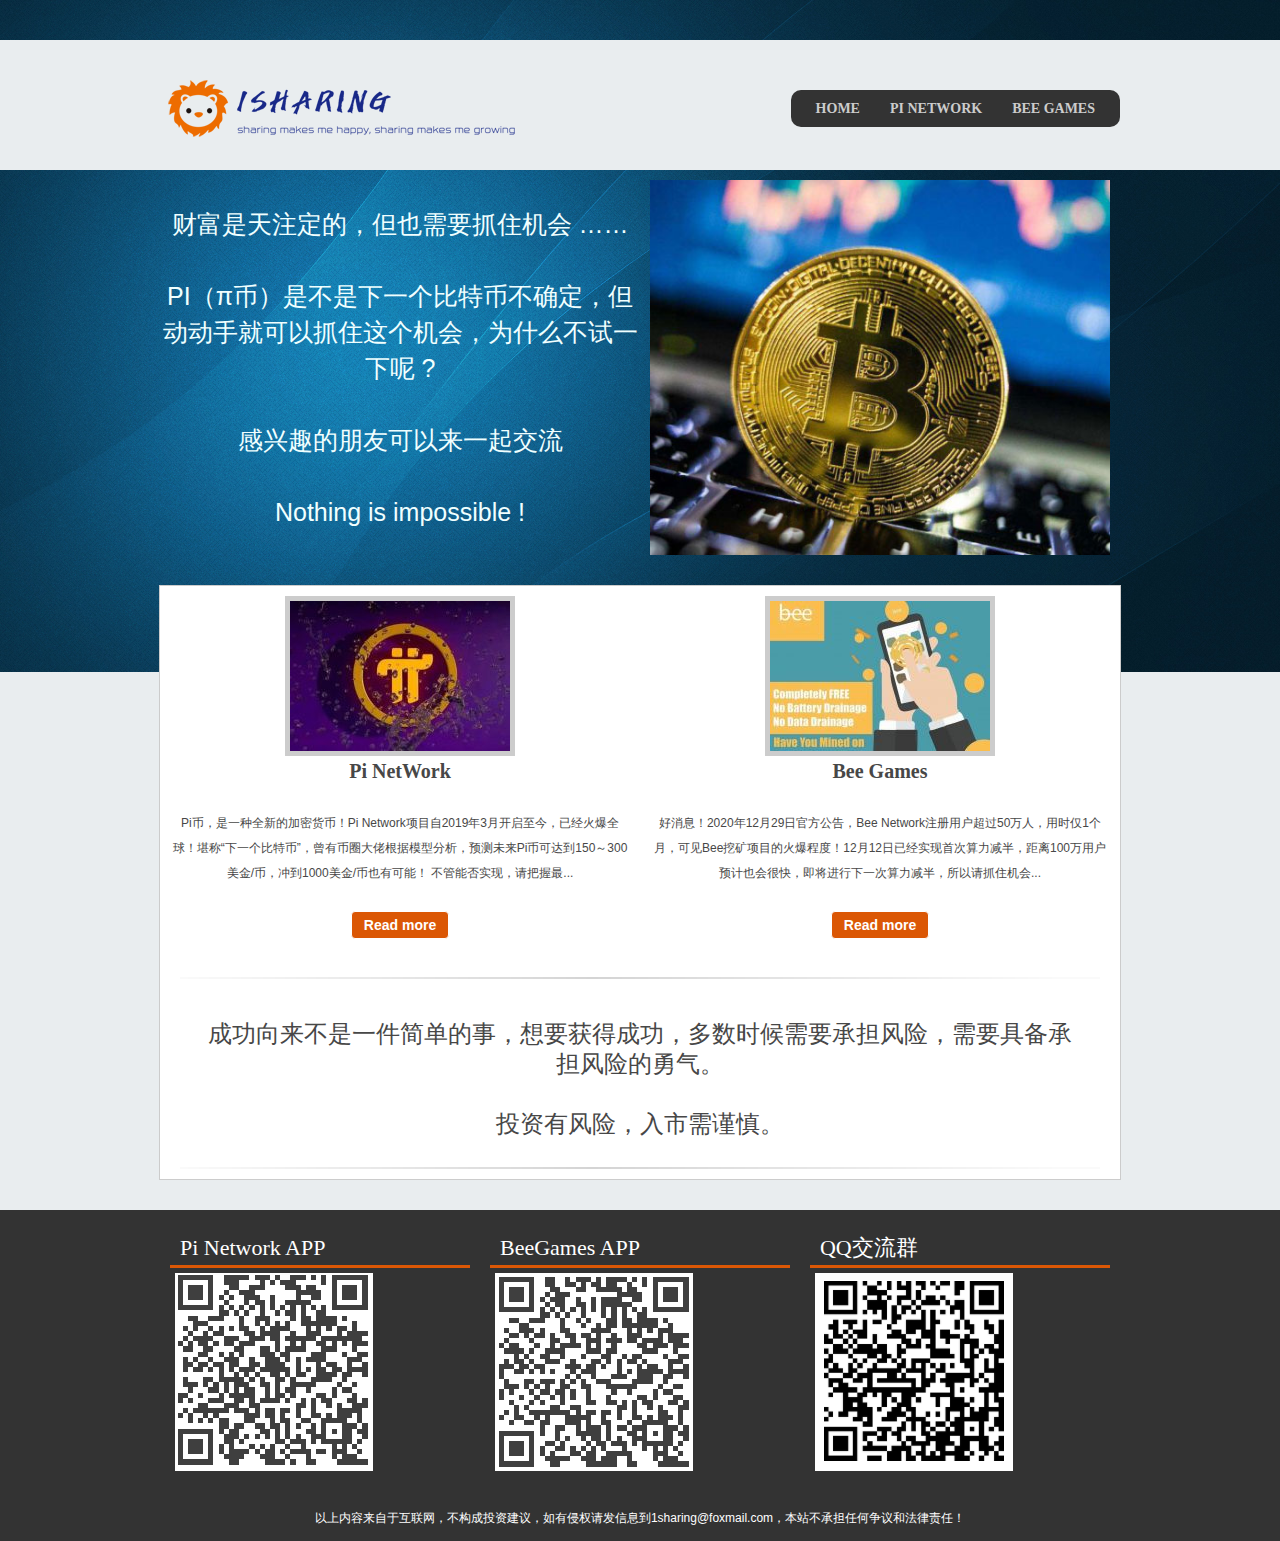
<file: index.html>
﻿<!DOCTYPE html>
<!--[if lt IE 7 ]><html class="ie ie6" lang="en"> <![endif]-->
<!--[if IE 7 ]><html class="ie ie7" lang="en"> <![endif]-->
<!--[if IE 8 ]><html class="ie ie8" lang="en"> <![endif]-->
<!--[if (gte IE 9)|!(IE)]><!--><html lang="en"> <!--<![endif]-->
<head>

    <!-- Basic Page Needs
  ================================================== -->
	<meta charset="utf-8">
	<title>第一分享-π站 </title>
	<meta name="description" content="关于数字火币，PI币，BEE币的交流网站 | pi.1sharing.cn">
	<meta name="1sharing" content="pi.1sharing.cn">
	<meta name="keywords" content="PI,BeeGames,数字火币,π，Bee">
    <!-- Mobile Specific Metas
  ================================================== -->
	<meta name="viewport" content="width=device-width, initial-scale=1, maximum-scale=1">
    
    <!-- CSS
  ================================================== -->
	<link rel="stylesheet" href="css/zerogrid.css">
	<link rel="stylesheet" href="css/style.css">
    <link rel="stylesheet" href="css/responsive.css">
	
	<!--[if lt IE 8]>
       <div style=' clear: both; text-align:center; position: relative;'>
         <a href="http://windows.microsoft.com/en-US/internet-explorer/products/ie/home?ocid=ie6_countdown_bannercode">
           <img src="http://storage.ie6countdown.com/assets/100/images/banners/warning_bar_0000_us.jpg" border="0" height="42" width="820" alt="You are using an outdated browser. For a faster, safer browsing experience, upgrade for free today." />
        </a>
      </div>
    <![endif]-->
    <!--[if lt IE 9]>
		<script src="js/html5.js"></script>
		<script src="js/css3-mediaqueries.js"></script>
	<![endif]-->
	
	<link href='./images/favicon.ico' rel='icon' type='image/x-icon'/>
    
</head>
<body>
<!--------------Header--------------->
<header>
	<div class="wrap-header zerogrid">
		<div id="logo"><a href="#"><img src="./images/logo.png"/></a></div>
		<nav>
			<div class="wrap-nav">
				<div class="menu">
					<ul>
						<li><a href="index.html">home</a></li>
						<li><a href="pi0.html">Pi Network</a></li>
	                    <li><a href="bee0.html">Bee Games</a></li>
				  </ul>
				</div>
				
				<div class="minimenu"><div>MENU</div>
					<select onchange="location=this.value">
						<option></option>
						<option value="index.html">Home</option>
						<option value="blog.html">Blog</option>
						<option value="gallery.html">Gallery</option>
						<option value="single.html">About</option>
						<option value="single.html">Contact</option>
					</select>
				</div>
			</div>
		</nav>
	</div>
</header>

<!--------------Content--------------->
<div class="pi">
	<div class="wrap-featured zerogrid">
		<div class="row">
			<div class="col-1-2">
				<div >
					<center><p style="align-content: center"><br>财富是天注定的，但也需要抓住机会 ……<br><br>  PI（π币）是不是下一个比特币不确定，但动动手就可以抓住这个机会，为什么不试一下呢 ?<br><br> 感兴趣的朋友可以来一起交流<br> <br>Nothing is impossible !</center></p>
				<!--	<a href="http://www.zerotheme.com" target="_blank">All Templates</a> -->
				</div>
			</div>
			<div class="col-1-2">
				<div class="wrap-col">
					<img src="images/pi002.jpg"/>
				</div>
			</div>
		</div>
	</div>
</div>

<section id="content">
	<div class="wrap-content zerogrid">
		<div class="row block01">
			<div class="col-1-2">
				<div class="wrap-col">
					<img src="images/01.jpg" />
					<h2>Pi NetWork</h2>
					<br>
					<p>Pi币，是一种全新的加密货币！Pi Network项目自2019年3月开启至今，已经火爆全球！堪称“下一个比特币”，曾有币圈大佬根据模型分析，预测未来Pi币可达到150～300美金/币，冲到1000美金/币也有可能！ 不管能否实现，请把握最... </p><br>
					<a class="button" href="pi0.html">Read more</a>
				</div>
			</div>
			<div class="col-1-2">
				<div class="wrap-col">
					<img src="images/02.jpg" />
					<h2>Bee Games</h2><br>
					<p>好消息！2020年12月29日官方公告，Bee Network注册用户超过50万人，用时仅1个月，可见Bee挖矿项目的火爆程度！12月12日已经实现首次算力减半，距离100万用户预计也会很快，即将进行下一次算力减半，所以请抓住机会... </p><br>
					<a class="button" href="bee0.html">Read more</a>
				</div>
			</div>


		</div>
		
		<div class="row block02">
		<p>成功向来不是一件简单的事，想要获得成功，多数时候需要承担风险，需要具备承担风险的勇气。<br><br>投资有风险，入市需谨慎。</p></div>
		
	<!--	<div class="row block03">
			<div class="col-1-3">
				<div class="wrap-col">
					<h2>Introduction Video</h2>
					<img src="images/video.jpg"/>
				</div>
			</div>
			<div class="col-2-3">
				<div class="row">
					<div class="col-1-2">
						<div class="wrap-col">
							<img src="images/wp.jpg"/>
							<a href="#"><h2>Wordpress Project</h2></a>
							<p>Aliquam viverra convallis auctor. Sed accumsan libero quis mi commodo et suscipit enim.</p>
						</div>
					</div>
					<div class="col-1-2">
						<div class="wrap-col">
							<img src="images/joomla.jpg"/>
							<a href="#"><h2>Joomla Project</h2></a>
							<p>Aliquam viverra convallis auctor. Sed accumsan libero quis mi commodo et suscipit enim.</p>
						</div>
					</div>
				</div> 
				<div class="row">
					<div class="col-1-2">
						<div class="wrap-col">
							<img src="images/magento.jpg"/>
							<a href="#"><h2>Magento Project</h2></a>
							<p>Aliquam viverra convallis auctor. Sed accumsan libero quis mi commodo et suscipit enim.</p>
						</div>
					</div>
					<div class="col-1-2">
						<div class="wrap-col">
							<img src="images/drupal.jpg"/>
							<a href="#"><h2>Drupal Project</h2></a>
							<p>Aliquam viverra convallis auctor. Sed accumsan libero quis mi commodo et suscipit enim.</p>
						</div>
					</div>
				</div>-->
			</div>
		</div>
	</div>
</section>
<!--------------Footer--------------->
<footer>
  <div class="wrap-footer zerogrid">
		<div class="row">
			<div class="col-1-3">
				<div class="wrap-col">
					<div class="box">
						<div class="heading"><h2>Pi Network APP</h2></div>
						<div class="content">
					    <img src="images/piapp.png"/>
						    <p></p>
						    <p></p>
						    <p></p>
							<div class="social">
								<ul>
							    <li><a href="#"></a></li>
																	
								</ul>
							</div>
						</div>
					</div>
				</div>
			</div>
			<div class="col-1-3">
				<div class="wrap-col">
					<div class="box">
						<div class="heading"><h2>BeeGames APP</h2></div>
						<div class="content">
					    <img src="images/beeapp.png"/>
						    <p></p>
						    <p></p>
						    <p></p>
							<div class="social">
								<ul>
							    <li><a href="#"></a></li>
																	
								</ul>
							</div>
						</div>
					</div>
				</div>
			</div>
			<div class="col-1-3">
				<div class="wrap-col">
					<div class="box">
						<div class="heading"><h2>QQ交流群</h2></div>
						<div class="content">
					        <img src="images/qq.png"/>
						    <p></p>
						    <p></p>
						    <p></p>
							<div class="social">
								<ul>
							    <li><a href="#"></a></li>
																	
								</ul>
							</div>
						</div>
					</div>
				</div>
			</div>
			
		</div>	 
		
		<div class="copyright">
						<p>以上内容来自于互联网，不构成投资建议，如有侵权请发信息到1sharing@foxmail.com，本站不承担任何争议和法律责任！</p>
				<script language="javascript" src="http://count28.51yes.com/click.aspx?id=286238157&logo=1" charset="gb2312"></script>
		</div>
  </div>
</footer>
</body></html>
</file>
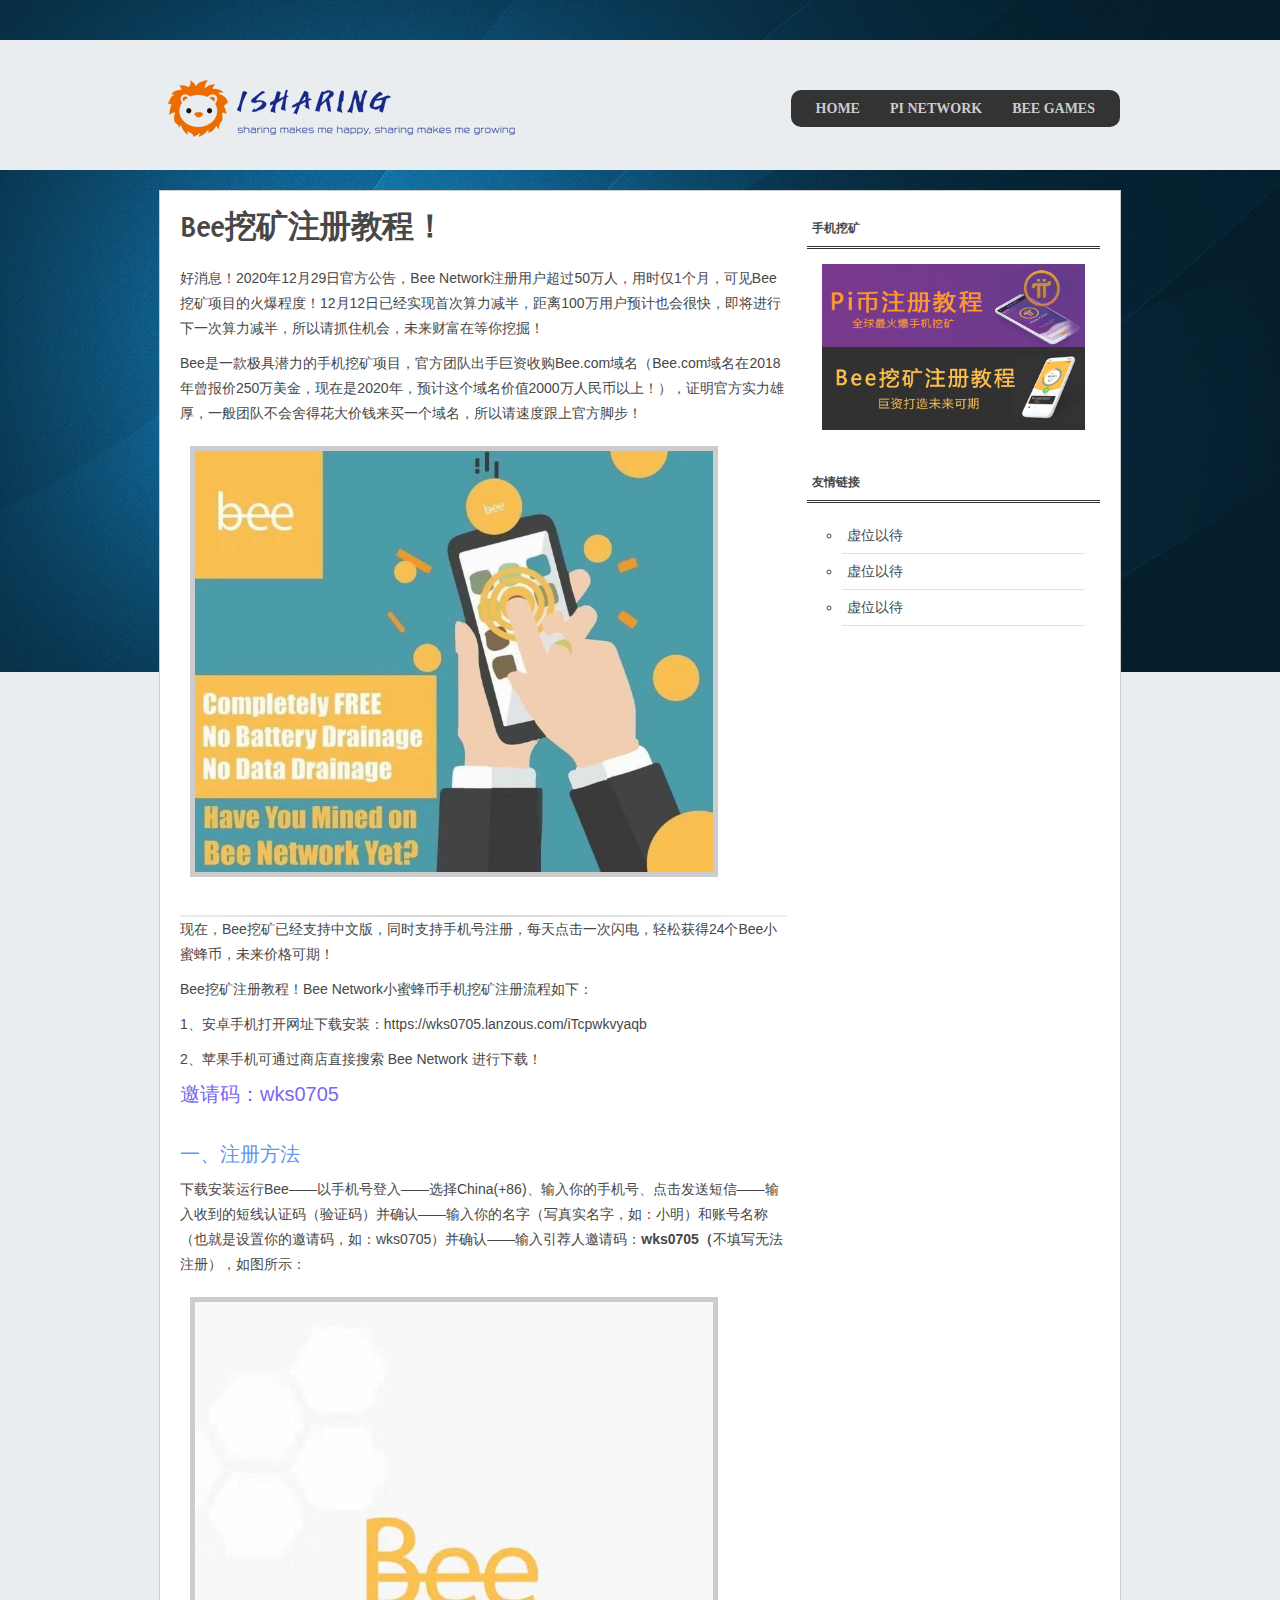
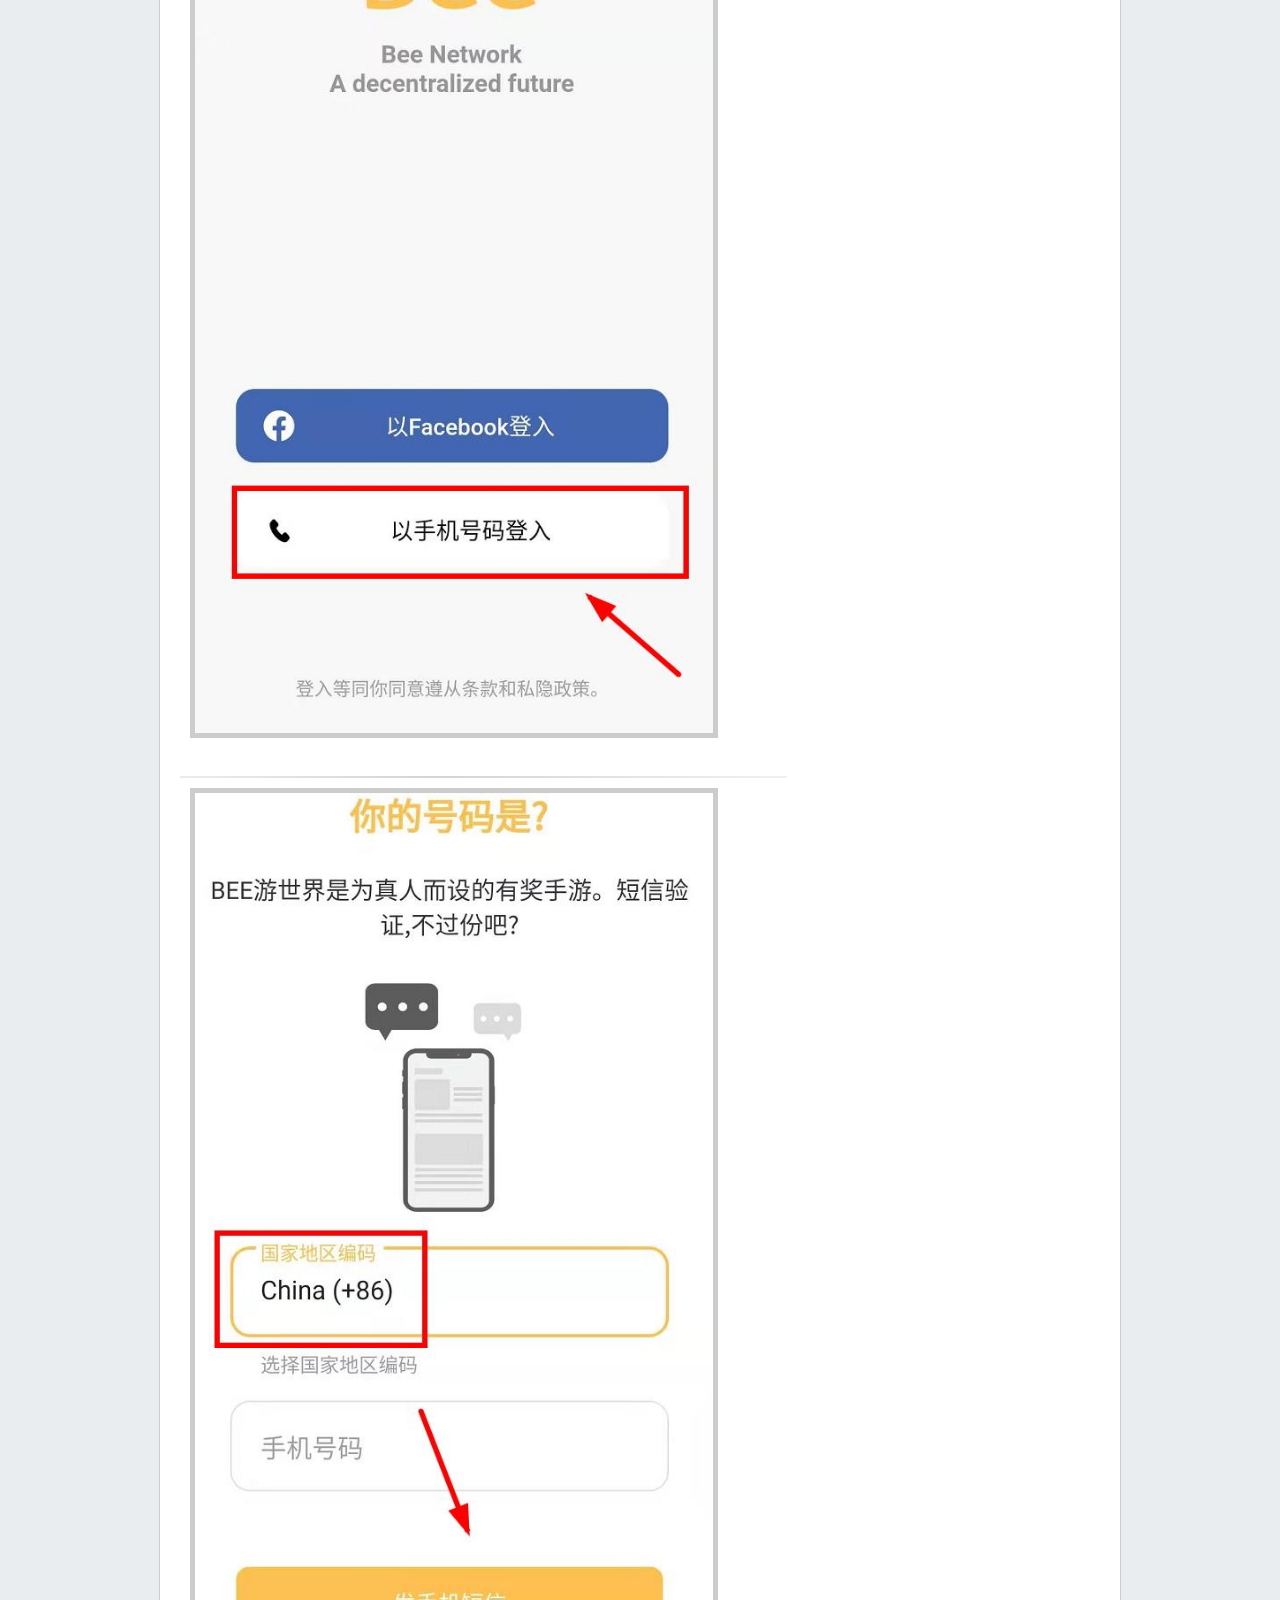
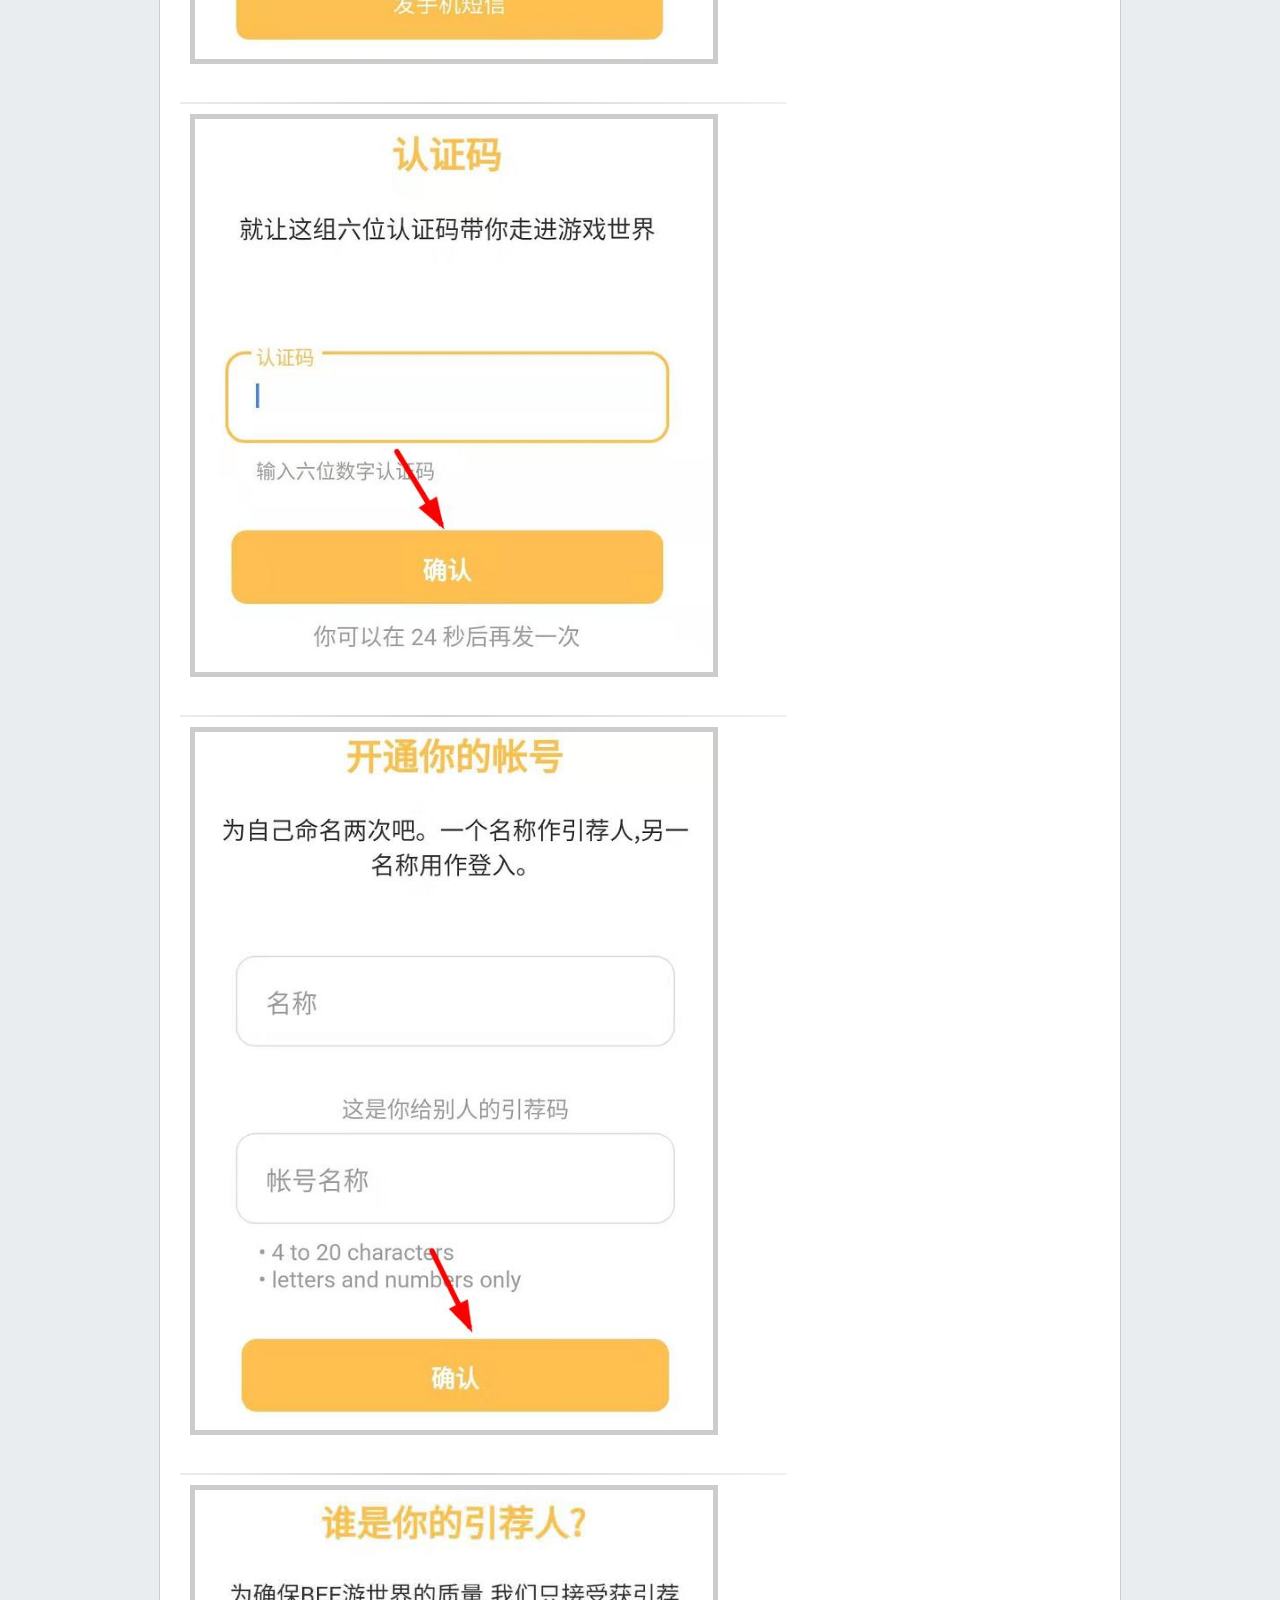
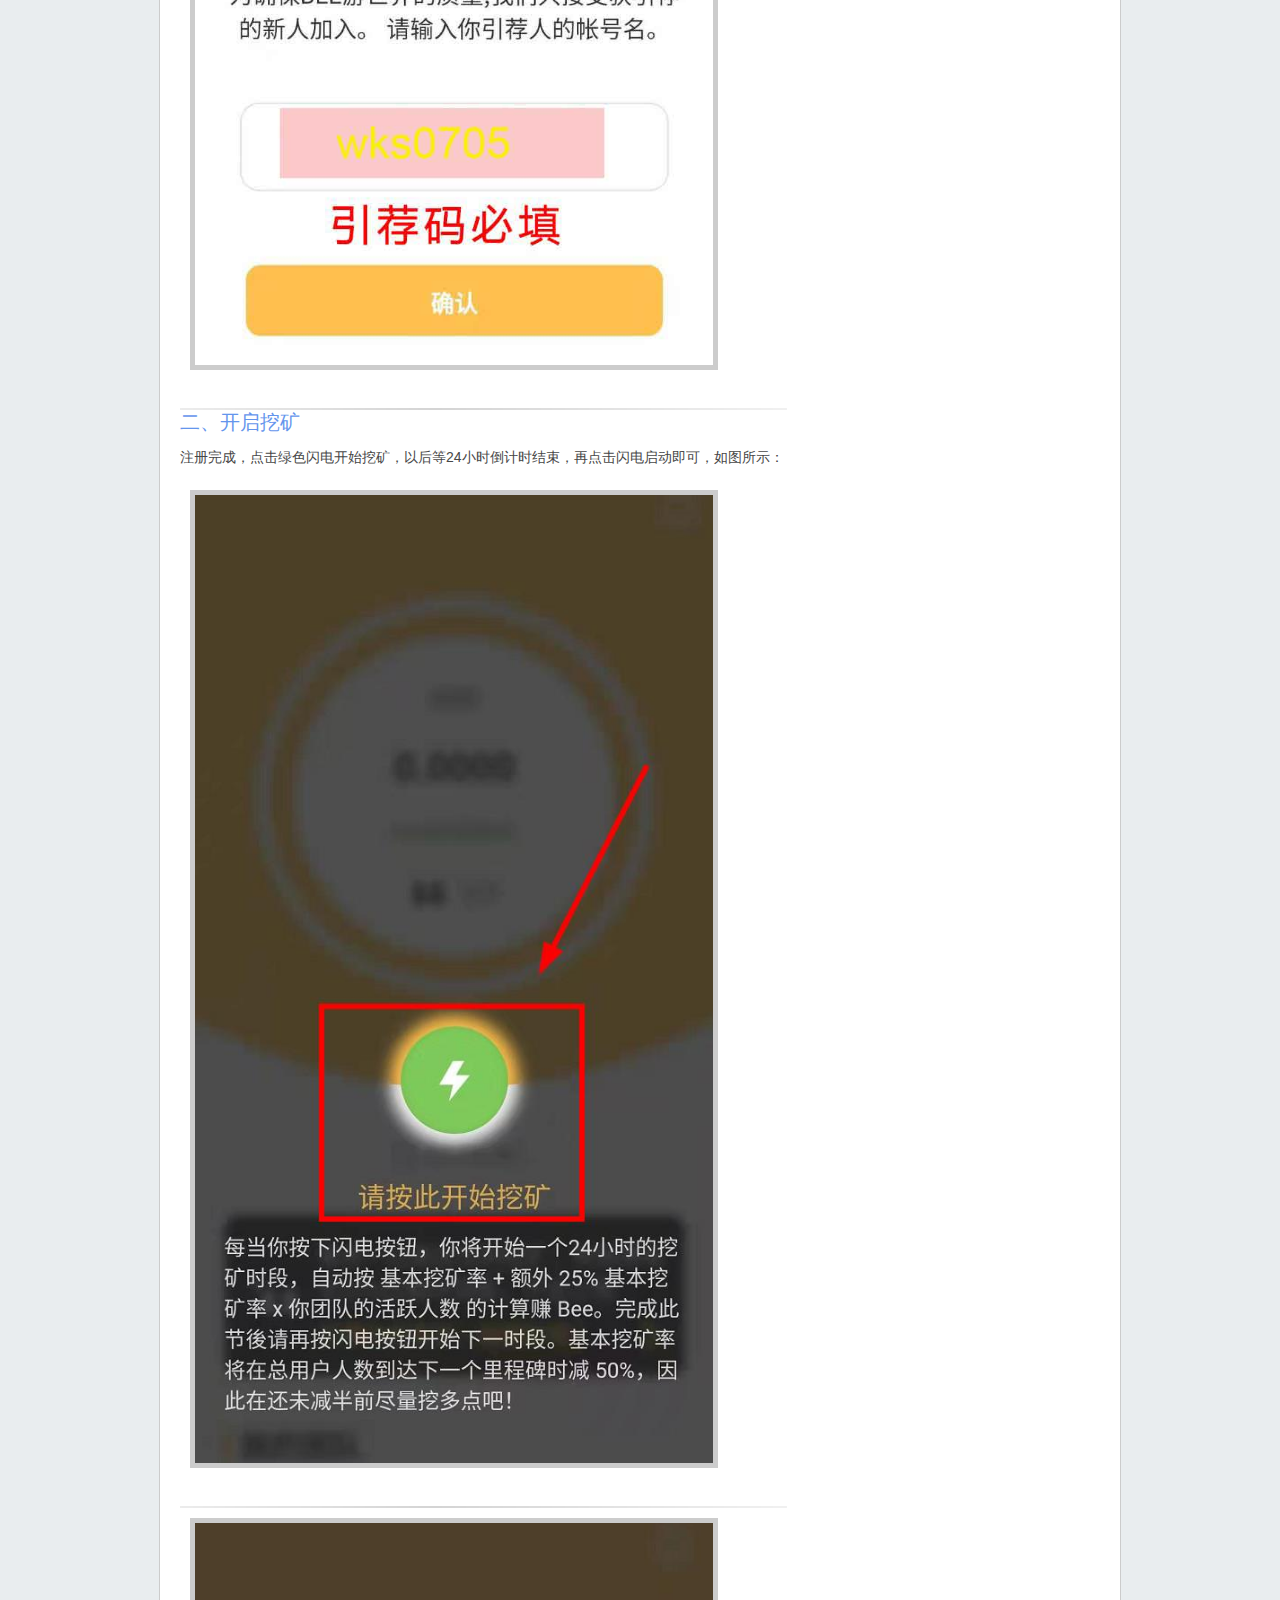
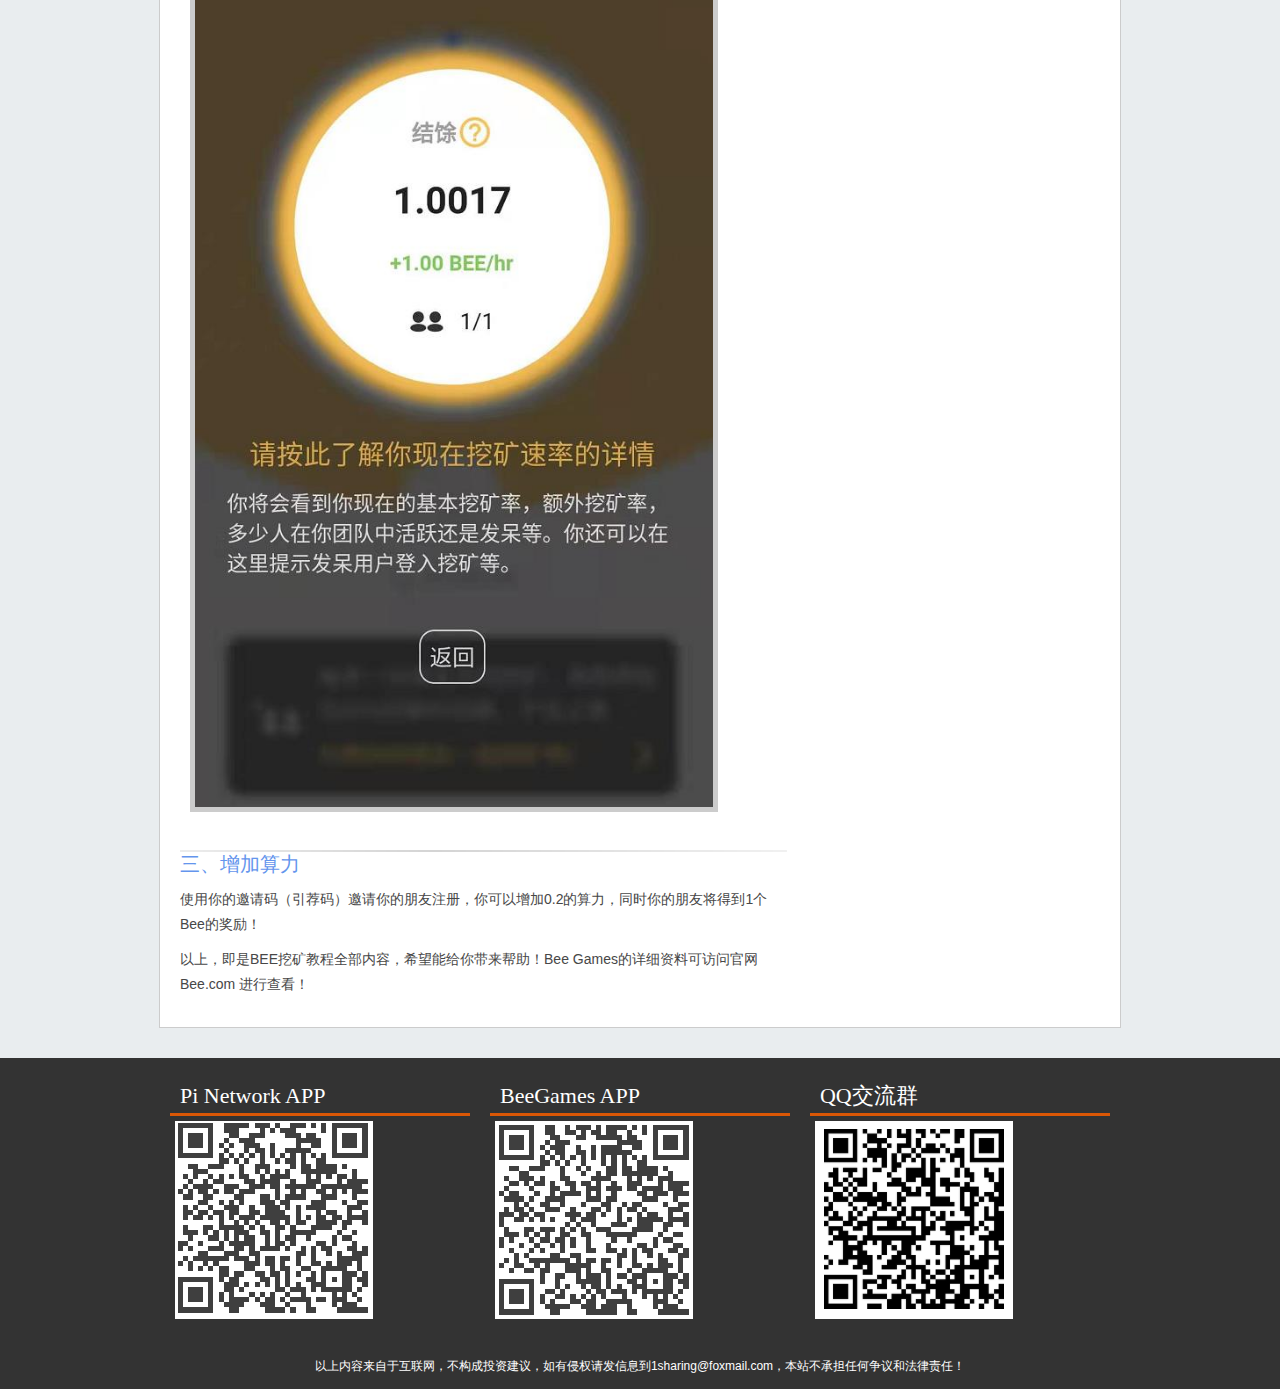
<file: bee0.html>
﻿<!DOCTYPE html>
<!--[if lt IE 7 ]><html class="ie ie6" lang="en"> <![endif]-->
<!--[if IE 7 ]><html class="ie ie7" lang="en"> <![endif]-->
<!--[if IE 8 ]><html class="ie ie8" lang="en"> <![endif]-->
<!--[if (gte IE 9)|!(IE)]><!--><html lang="en"> <!--<![endif]-->
<head>

    <!-- Basic Page Needs
  ================================================== -->
	<meta charset="utf-8">
	<title>第一分享-Bee Games </title>
	<meta name="description" content="关于数字火币，PI币，BEE币的交流网站 | pi.1sharing.cn">
	<meta name="1sharing" content="pi.1sharing.cn">
	<meta name="keywords" content="PI,BeeGames,数字火币,π，Bee">
	
    <!-- Mobile Specific Metas
  ================================================== -->
	<meta name="viewport" content="width=device-width, initial-scale=1, maximum-scale=1">
    
    <!-- CSS
  ================================================== -->
	<link rel="stylesheet" href="css/zerogrid.css">
	<link rel="stylesheet" href="css/style.css">
    <link rel="stylesheet" href="css/responsive.css">
	
	<!--[if lt IE 8]>
       <div style=' clear: both; text-align:center; position: relative;'>
         <a href="http://windows.microsoft.com/en-US/internet-explorer/products/ie/home?ocid=ie6_countdown_bannercode">
           <img src="http://storage.ie6countdown.com/assets/100/images/banners/warning_bar_0000_us.jpg" border="0" height="42" width="820" alt="You are using an outdated browser. For a faster, safer browsing experience, upgrade for free today." />
        </a>
      </div>
    <![endif]-->
    <!--[if lt IE 9]>
		<script src="js/html5.js"></script>
		<script src="js/css3-mediaqueries.js"></script>
	<![endif]-->
	
	<link href='./images/favicon.ico' rel='icon' type='image/x-icon'/>
    
</head>
<body>
<!--------------Header------>
<head>

    <!-- Basic Page Needs
  ================================================== -->
	<meta charset="utf-8">
	<title>第一分享-π站 </title>
	<meta name="description" content="关于数字火币，PI币，BEE币的交流网站 | pi.1sharing.cn">
	<meta name="1sharing" content="pi.1sharing.cn">
	<meta name="keywords" content="PI,BeeGames,数字火币,π，Bee">
    <!-- Mobile Specific Metas
  ================================================== -->
	<meta name="viewport" content="width=device-width, initial-scale=1, maximum-scale=1">
    
    <!-- CSS
  ================================================== -->
	<link rel="stylesheet" href="css/zerogrid.css">
	<link rel="stylesheet" href="css/style.css">
    <link rel="stylesheet" href="css/responsive.css">
	
	<!--[if lt IE 8]>
       <div style=' clear: both; text-align:center; position: relative;'>
         <a href="http://windows.microsoft.com/en-US/internet-explorer/products/ie/home?ocid=ie6_countdown_bannercode">
           <img src="http://storage.ie6countdown.com/assets/100/images/banners/warning_bar_0000_us.jpg" border="0" height="42" width="820" alt="You are using an outdated browser. For a faster, safer browsing experience, upgrade for free today." />
        </a>
      </div>
    <![endif]-->
    <!--[if lt IE 9]>
		<script src="js/html5.js"></script>
		<script src="js/css3-mediaqueries.js"></script>
	<![endif]-->
	
	<link href='./images/favicon.ico' rel='icon' type='image/x-icon'/>
    
</head>
<body>
<!--------------Header--------------->
<header>
	<div class="wrap-header zerogrid">
		<div id="logo"><a href="#"><img src="./images/logo.png"/></a></div>
		<nav>
			<div class="wrap-nav">
				<div class="menu">
					<ul>
						<li><a href="index.html">home</a></li>
						<li><a href="pi0.html">Pi Network</a></li>
	                    <li><a href="bee0.html">Bee Games</a></li>
				  </ul>
				</div>
				
				<div class="minimenu"><div>MENU</div>
					<select onchange="location=this.value">
						<option></option>
						<option value="index.html">Home</option>
						<option value="blog.html">Blog</option>
						<option value="gallery.html">Gallery</option>
						<option value="single.html">About</option>
						<option value="single.html">Contact</option>
					</select>
				</div>
			</div>
		</nav>
	</div>
</header>
<!--------------Content--------------->
<section id="content">
	<div class="wrap-content zerogrid">
		<div class="row block04">
			<div id="main-content" class="col-2-3">
				<div class="wrap-col">
					<article>
						<h2><a href="#">Bee挖矿注册教程！</a></h2>
						<div class="info"> </div><br>
						<p>好消息！2020年12月29日官方公告，Bee Network注册用户超过50万人，用时仅1个月，可见Bee挖矿项目的火爆程度！12月12日已经实现首次算力减半，距离100万用户预计也会很快，即将进行下一次算力减半，所以请抓住机会，未来财富在等你挖掘！</p>
						<p>Bee是一款极具潜力的手机挖矿项目，官方团队出手巨资收购Bee.com域名（Bee.com域名在2018年曾报价250万美金，现在是2020年，预计这个域名价值2000万人民币以上！），证明官方实力雄厚，一般团队不会舍得花大价钱来买一个域名，所以请速度跟上官方脚步！</p>
						<div class="row block01"><img src="images/bee1-01.jpg" alt="" width="518" height="627"/><br></div>
						
						<p>现在，Bee挖矿已经支持中文版，同时支持手机号注册，每天点击一次闪电，轻松获得24个Bee小蜜蜂币，未来价格可期！</p>

<p>Bee挖矿注册教程！Bee Network小蜜蜂币手机挖矿注册流程如下：</p>
					
<p>1、安卓手机打开网址下载安装：<a href="https://wks0705.lanzous.com/iTcpwkvyaqb" target="_blank">https://wks0705.lanzous.com/iTcpwkvyaqb</a> </p>

<p>2、苹果手机可通过商店直接搜索 Bee Network 进行下载！</p> 
<p style="color:mediumslateblue;font-size: 20px">邀请码：wks0705</p>
<br>

<p style="color: cornflowerblue;font-size: 20px">一、注册方法</p>
<p>下载安装运行Bee——以手机号登入——选择China(+86)、输入你的手机号、点击发送短信——输入收到的短线认证码（验证码）并确认——输入你的名字（写真实名字，如：小明）和账号名称（也就是设置你的邀请码，如：wks0705）并确认——输入引荐人邀请码：<strong>wks0705（</strong>不填写无法注册），如图所示：</p>
<div class="row block01"><img  src="images/bee1-02.jpg" alt="" width="518" height="627"/><br></div>
<div class="row block01"><img  src="images/bee1-03.jpg" alt="" width="518" height="627"/><br></div>
<div class="row block01"><img  src="images/bee1-04.jpg" alt="" width="518" height="627"/><br></div>
<div class="row block01"><img  src="images/bee1-05.jpg" alt="" width="518" height="627"/><br></div>
<div class="row block01"><img  src="images/bee1-06.jpg" alt="" width="518" height="627"/><br></div>
<p style="color: cornflowerblue;font-size: 20px">二、开启挖矿</p>

<p>注册完成，点击绿色闪电开始挖矿，以后等24小时倒计时结束，再点击闪电启动即可，如图所示：</p>
<div class="row block01"><img  src="images/bee1-07.jpg" alt="" width="518" height="627"/><br></div>
<div class="row block01"><img  src="images/bee1-08.jpg" alt="" width="518" height="627"/><br></div>


<p style="color: cornflowerblue;font-size: 20px">三、增加算力</p>

<p>使用你的邀请码（引荐码）邀请你的朋友注册，你可以增加0.2的算力，同时你的朋友将得到1个Bee的奖励！</p>

<p>以上，即是BEE挖矿教程全部内容，希望能给你带来帮助！Bee Games的详细资料可访问官网 Bee.com 进行查看！</p>









			
				
						
				
					
		</div></div>
			
			
			
			
			
			<div id="sidebar" class="col-1-3">
				<div class="wrap-col">
					<div class="box">
						<div class="heading"><h1>手机挖矿</h1></div>
						<div class="content">
						
						<a href=pi0.html><img src="images/pi02.jpg" style="border:none;"/></a>
						<a href=bee0.html><img src="images/bee02.jpg" style="border:none;"/></a>
						
						<br>
				
							
							
						</div>
					</div>
					<div class="box">
						<div class="heading"><h1>友情链接</h></div>
						<div class="content">
							<ul>
								<li><a href="">虚位以待</a></li>
								<li><a href="">虚位以待</a></li>
								<li><a href="">虚位以待</a></li>

							</ul>
						</div>
					</div>
				<!--	<div class="box">
						<div class="heading"><h1>友情链接</h1></div>
						<div class="content">
							<div class="post">
								<img src="images/50x50.jpg"/>
								<h4><a href="#">Lorem ipsum dolor sit amet</a></h4>
								<p>November 11 ,2012</p>
							</div>
							<div class="post">
								<img src="images/50x50.jpg"/>
								<h4><a href="#">Lorem ipsum dolor sit amet</a></h4>
								<p>November 11 ,2012</p>
							</div>
							<div class="post">
								<img src="images/50x50.jpg"/>
								<h4><a href="#">Lorem ipsum dolor sit amet</a></h4>
								<p>November 11 ,2012</p>
							</div>
						</div>
					</div> -->
				</div>
			</div>
		</div>
	</div>
</section>
<!--------------Footer--------------->
<footer>
  <div class="wrap-footer zerogrid">
		<div class="row">
			<div class="col-1-3">
				<div class="wrap-col">
					<div class="box">
						<div class="heading"><h2>Pi Network APP</h2></div>
						<div class="content">
					    <img src="images/piapp.png"/>
						    <p></p>
						    <p></p>
						    <p></p>
							<div class="social">
								<ul>
							    <li><a href="#"></a></li>
																	
								</ul>
							</div>
						</div>
					</div>
				</div>
			</div>
			<div class="col-1-3">
				<div class="wrap-col">
					<div class="box">
						<div class="heading"><h2>BeeGames APP</h2></div>
						<div class="content">
					    <img src="images/beeapp.png"/>
						    <p></p>
						    <p></p>
						    <p></p>
							<div class="social">
								<ul>
							    <li><a href="#"></a></li>
																	
								</ul>
							</div>
						</div>
					</div>
				</div>
			</div>
			<div class="col-1-3">
				<div class="wrap-col">
					<div class="box">
						<div class="heading"><h2>QQ交流群</h2></div>
						<div class="content">
					        <img src="images/qq.png"/>
						    <p></p>
						    <p></p>
						    <p></p>
							<div class="social">
								<ul>
							    <li><a href="#"></a></li>
																	
								</ul>
							</div>
						</div>
					</div>
				</div>
			</div>
			
		</div>	 
		
		<div class="copyright">
						<p>以上内容来自于互联网，不构成投资建议，如有侵权请发信息到1sharing@foxmail.com，本站不承担任何争议和法律责任！</p>
				<script language="javascript" src="http://count28.51yes.com/click.aspx?id=286238157&logo=1" charset="gb2312"></script>
		</div>
  </div>
</footer>
</footer>
</body></html>
</file>
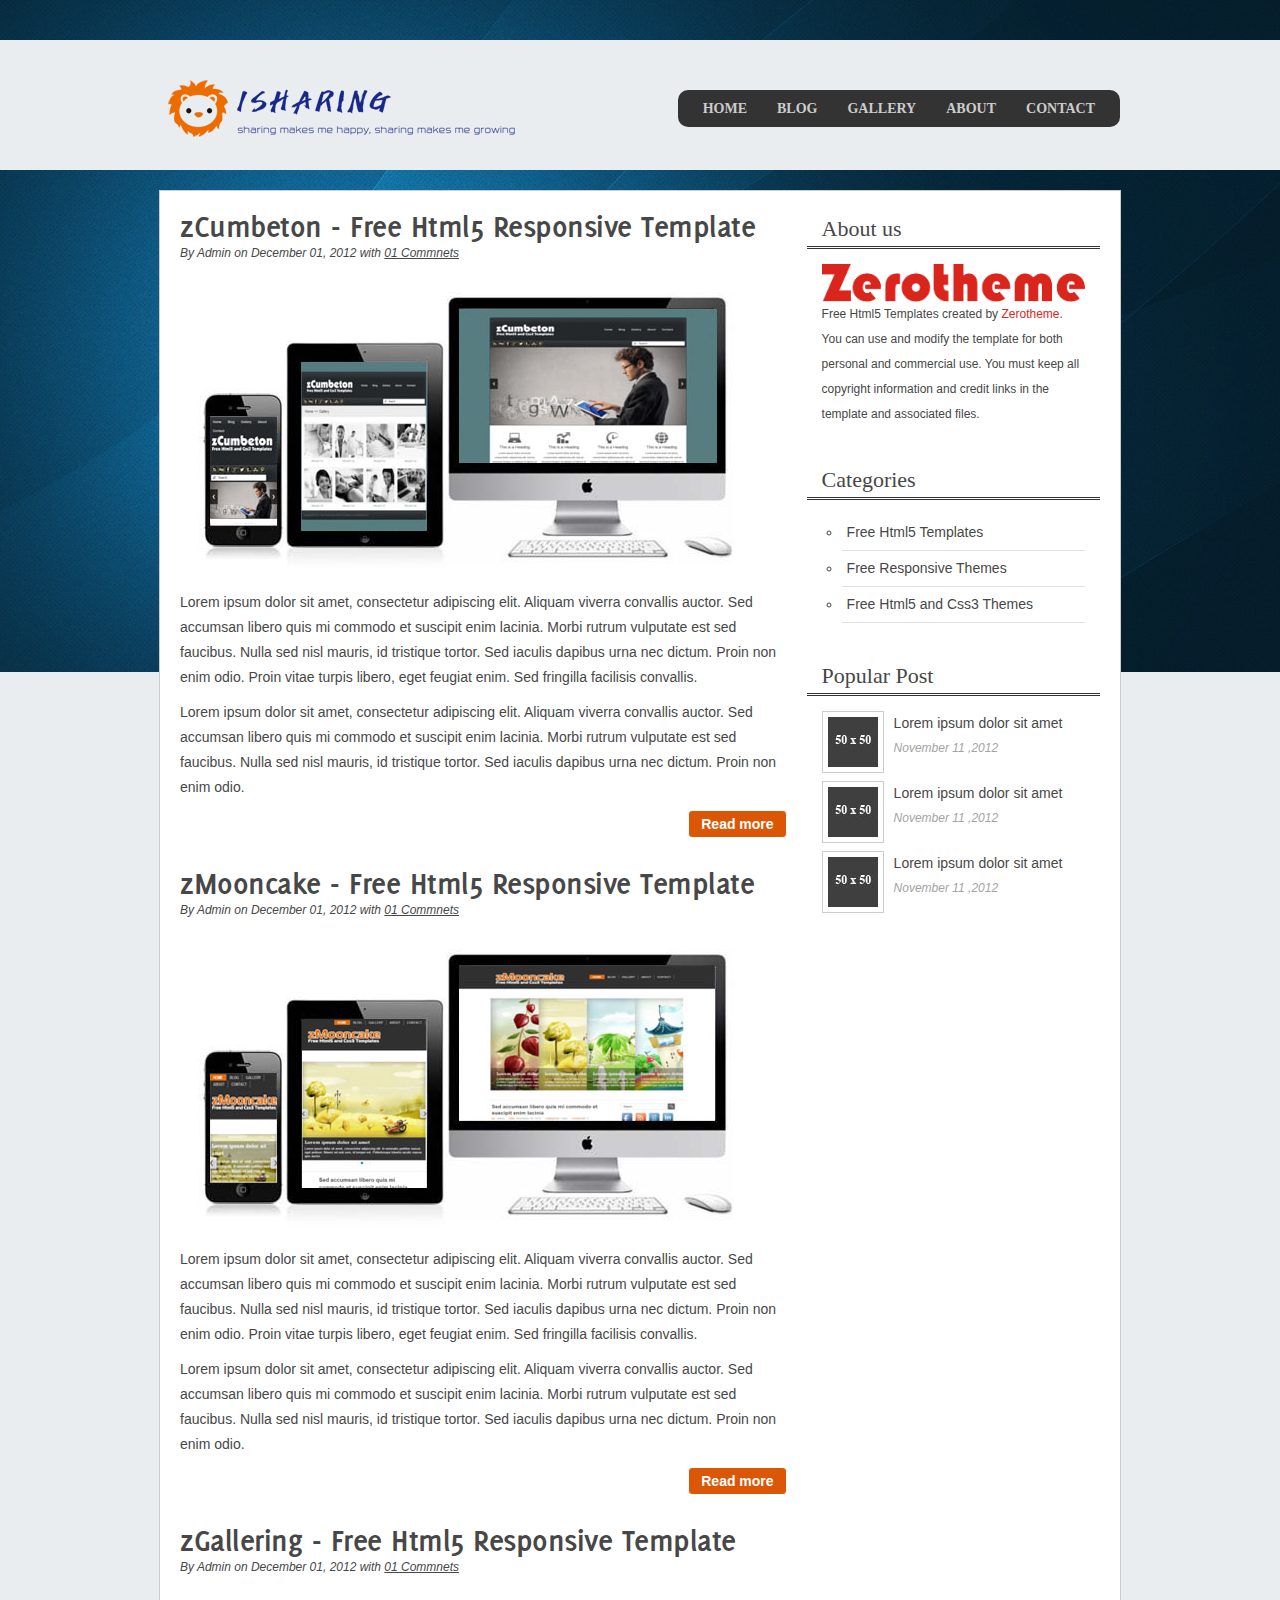
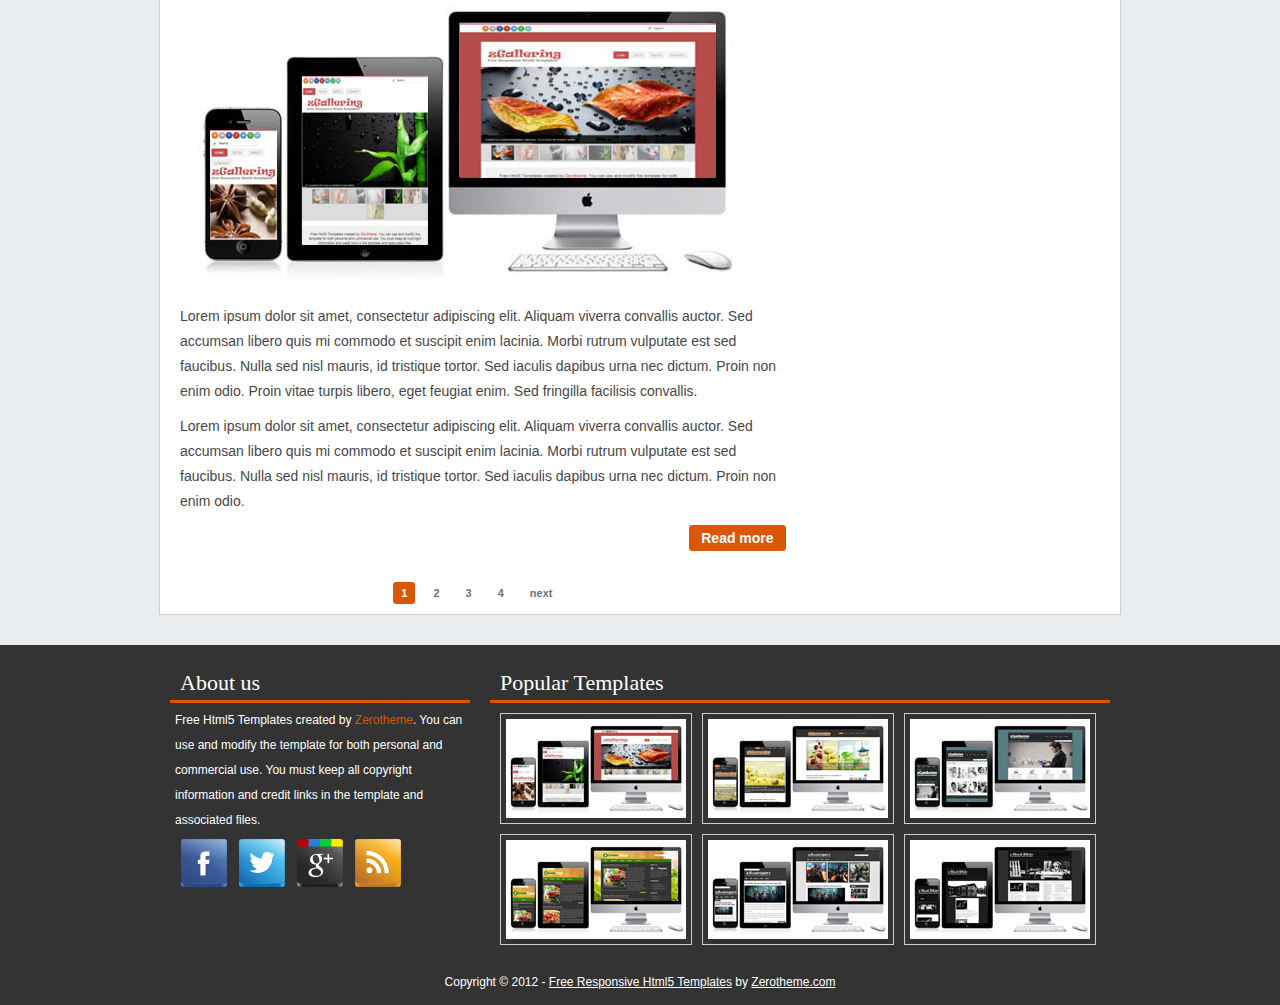
<file: blog.html>
﻿<!DOCTYPE html>
<!--[if lt IE 7 ]><html class="ie ie6" lang="en"> <![endif]-->
<!--[if IE 7 ]><html class="ie ie7" lang="en"> <![endif]-->
<!--[if IE 8 ]><html class="ie ie8" lang="en"> <![endif]-->
<!--[if (gte IE 9)|!(IE)]><!--><html lang="en"> <!--<![endif]-->
<head>

    <!-- Basic Page Needs
  ================================================== -->
	<meta charset="utf-8">
	<title>zWebDesign Free Html5 Responsive Template</title>
	<meta name="description" content="Free Html5 Templates and Free Responsive Themes Designed by Kimmy | zerotheme.com">
	<meta name="author" content="www.zerotheme.com">
	
    <!-- Mobile Specific Metas
  ================================================== -->
	<meta name="viewport" content="width=device-width, initial-scale=1, maximum-scale=1">
    
    <!-- CSS
  ================================================== -->
	<link rel="stylesheet" href="css/zerogrid.css">
	<link rel="stylesheet" href="css/style.css">
    <link rel="stylesheet" href="css/responsive.css">
	
	<!--[if lt IE 8]>
       <div style=' clear: both; text-align:center; position: relative;'>
         <a href="http://windows.microsoft.com/en-US/internet-explorer/products/ie/home?ocid=ie6_countdown_bannercode">
           <img src="http://storage.ie6countdown.com/assets/100/images/banners/warning_bar_0000_us.jpg" border="0" height="42" width="820" alt="You are using an outdated browser. For a faster, safer browsing experience, upgrade for free today." />
        </a>
      </div>
    <![endif]-->
    <!--[if lt IE 9]>
		<script src="js/html5.js"></script>
		<script src="js/css3-mediaqueries.js"></script>
	<![endif]-->
	
	<link href='./images/favicon.ico' rel='icon' type='image/x-icon'/>
    
</head>
<body>
<!--------------Header--------------->
<header>
	<div class="wrap-header zerogrid">
		<div id="logo"><a href="#"><img src="./images/logo.png"/></a></div>
		<nav>
			<div class="wrap-nav">
				<div class="menu">
					<ul>
						<li><a href="index.html">Home</a></li>
						<li><a href="blog.html">Blog</a></li>
						<li><a href="gallery.html">Gallery</a></li>
						<li><a href="single.html">About</a></li>
						<li><a href="single.html">Contact</a></li>
					</ul>
				</div>
				
				<div class="minimenu"><div>MENU</div>
					<select onchange="location=this.value">
						<option></option>
						<option value="index.html">Home</option>
						<option value="blog.html">Blog</option>
						<option value="gallery.html">Gallery</option>
						<option value="single.html">About</option>
						<option value="single.html">Contact</option>
					</select>
				</div>
			</div>
		</nav>
	</div>
</header>

<!--------------Content--------------->
<section id="content">
	<div class="wrap-content zerogrid">
		<div class="row block04">
			<div id="main-content" class="col-2-3">
				<div class="wrap-col">
					<article>
						<div class="heading">
							<h2><a href="#">zCumbeton - Free Html5 Responsive Template</a></h2>
							<div class="info">By Admin on December 01, 2012 with <a href="#">01 Commnets</a></div>
						</div>
						<div class="content">
							<img src="images/port1.jpg"/>
							<p>Lorem ipsum dolor sit amet, consectetur adipiscing elit. Aliquam viverra convallis auctor. Sed accumsan libero quis mi commodo et suscipit enim lacinia. Morbi rutrum vulputate est sed faucibus. Nulla sed nisl mauris, id tristique tortor. Sed iaculis dapibus urna nec dictum. Proin non enim odio. Proin vitae turpis libero, eget feugiat enim. Sed fringilla facilisis convallis.</p>
							<p>Lorem ipsum dolor sit amet, consectetur adipiscing elit. Aliquam viverra convallis auctor. Sed accumsan libero quis mi commodo et suscipit enim lacinia. Morbi rutrum vulputate est sed faucibus. Nulla sed nisl mauris, id tristique tortor. Sed iaculis dapibus urna nec dictum. Proin non enim odio.</p>
							<p class="more"><a class="button" href="#">Read more</a></p>
						</div>
					</article>
					<article>
						<div class="heading">
							<h2><a href="#">zMooncake - Free Html5 Responsive Template</a></h2>
							<div class="info">By Admin on December 01, 2012 with <a href="#">01 Commnets</a></div>
						</div>
						<div class="content">
							<img src="images/port2.jpg"/>
							<p>Lorem ipsum dolor sit amet, consectetur adipiscing elit. Aliquam viverra convallis auctor. Sed accumsan libero quis mi commodo et suscipit enim lacinia. Morbi rutrum vulputate est sed faucibus. Nulla sed nisl mauris, id tristique tortor. Sed iaculis dapibus urna nec dictum. Proin non enim odio. Proin vitae turpis libero, eget feugiat enim. Sed fringilla facilisis convallis.</p>
							<p>Lorem ipsum dolor sit amet, consectetur adipiscing elit. Aliquam viverra convallis auctor. Sed accumsan libero quis mi commodo et suscipit enim lacinia. Morbi rutrum vulputate est sed faucibus. Nulla sed nisl mauris, id tristique tortor. Sed iaculis dapibus urna nec dictum. Proin non enim odio.</p>
							<p class="more"><a class="button" href="#">Read more</a></p>
						</div>
					</article>
					<article>
						<div class="heading">
							<h2><a href="#">zGallering - Free Html5 Responsive Template</a></h2>
							<div class="info">By Admin on December 01, 2012 with <a href="#">01 Commnets</a></div>
						</div>
						<div class="content">
							<img src="images/port3.jpg"/>
							<p>Lorem ipsum dolor sit amet, consectetur adipiscing elit. Aliquam viverra convallis auctor. Sed accumsan libero quis mi commodo et suscipit enim lacinia. Morbi rutrum vulputate est sed faucibus. Nulla sed nisl mauris, id tristique tortor. Sed iaculis dapibus urna nec dictum. Proin non enim odio. Proin vitae turpis libero, eget feugiat enim. Sed fringilla facilisis convallis.</p>
							<p>Lorem ipsum dolor sit amet, consectetur adipiscing elit. Aliquam viverra convallis auctor. Sed accumsan libero quis mi commodo et suscipit enim lacinia. Morbi rutrum vulputate est sed faucibus. Nulla sed nisl mauris, id tristique tortor. Sed iaculis dapibus urna nec dictum. Proin non enim odio.</p>
							<p class="more"><a class="button" href="#">Read more</a></p>
						</div>
					</article>
					
					<ul id="pagi">
						<li><a class="current" href="#">1</a></li>
						<li><a href="#">2</a></li>
						<li><a href="#">3</a></li>
						<li><a href="#">4</a></li>
						<li><a href="#">next</a></li>
					</ul>
					
				</div>
			</div>
			<div id="sidebar" class="col-1-3">
				<div class="wrap-col">
					<div class="box">
						<div class="heading"><h2>About us</h2></div>
						<div class="content">
							<a href="http://www.zerotheme.com" target="_blank"><img src="images/zerotheme.png" style="border:none;"/></a>
							<p>Free Html5 Templates created by <a href="http://www.zerotheme.com" target="_blank" style="color: #DA251D;">Zerotheme</a>. You can use and modify the template for both personal and commercial use. You must keep all copyright information and credit links in the template and associated files.</p>
						</div>
					</div>
					<div class="box">
						<div class="heading"><h2>Categories</h2></div>
						<div class="content">
							<ul>
								<li><a href="http://www.zerotheme.com">Free Html5 Templates</a></li>
								<li><a href="http://www.zerotheme.com">Free Responsive Themes</a></li>
								<li><a href="http://www.zerotheme.com">Free Html5 and Css3 Themes</a></li>
							</ul>
						</div>
					</div>
					<div class="box">
						<div class="heading"><h2>Popular Post</h2></div>
						<div class="content">
							<div class="post">
								<img src="images/50x50.jpg"/>
								<h4><a href="#">Lorem ipsum dolor sit amet</a></h4>
								<p>November 11 ,2012</p>
							</div>
							<div class="post">
								<img src="images/50x50.jpg"/>
								<h4><a href="#">Lorem ipsum dolor sit amet</a></h4>
								<p>November 11 ,2012</p>
							</div>
							<div class="post">
								<img src="images/50x50.jpg"/>
								<h4><a href="#">Lorem ipsum dolor sit amet</a></h4>
								<p>November 11 ,2012</p>
							</div>
						</div>
					</div>
				</div>
			</div>
		</div>
	</div>
</section>
<!--------------Footer--------------->
<footer>
	<div class="wrap-footer zerogrid">
		<div class="row">
			<div class="col-1-3">
				<div class="wrap-col">
					<div class="box">
						<div class="heading"><h2>About us</h2></div>
						<div class="content">
							<p>Free Html5 Templates created by <a href="http://www.zerotheme.com" target="_blank">Zerotheme</a>. You can use and modify the template for both personal and commercial use. You must keep all copyright information and credit links in the template and associated files.</p>
							<div class="social">
								<ul>
									<li><a href="#"><img src="images/facebook.png" title="Become a Fan"/></a></li>
									<li><a href="#"><img src="images/twitter.png" title="Follow us on Twitter"/></a></li>
									<li><a href="#"><img src="images/google.png" title="Follow us on Google+"/></a></li>
									<li><a href="#"><img src="images/rss.png" title="Subcribe via RSS"/></a></li>
								</ul>
							</div>
						</div>
					</div>
				</div>
			</div>
			<div class="col-2-3">
				<div class="wrap-col">
					<div class="box">
						<div class="heading"><h2>Popular Templates</h2></div>
						<div class="content">
							<div class="gallery">
								<a href="#"><img src="images/theme1.jpg" /></a>
								<a href="#"><img src="images/theme2.jpg" /></a>
								<a href="#"><img src="images/theme3.jpg" /></a>
								<a href="#"><img src="images/theme4.jpg" /></a>
								<a href="#"><img src="images/theme5.jpg" /></a>
								<a href="#"><img src="images/theme6.jpg" /></a>
							</div>
						</div>
					</div>
				</div>
			</div>
		</div>
		<div class="copyright">
			<p>Copyright © 2012 - <a href="http://www.zerotheme.com/432/free-responsive-html5-css3-website-templates.html" target="_blank">Free Responsive Html5 Templates</a> by <a href="http://www.zerotheme.com" target="_blank">Zerotheme.com</a></p>
		</div>
	</div>
</footer>
</body></html>
</file>
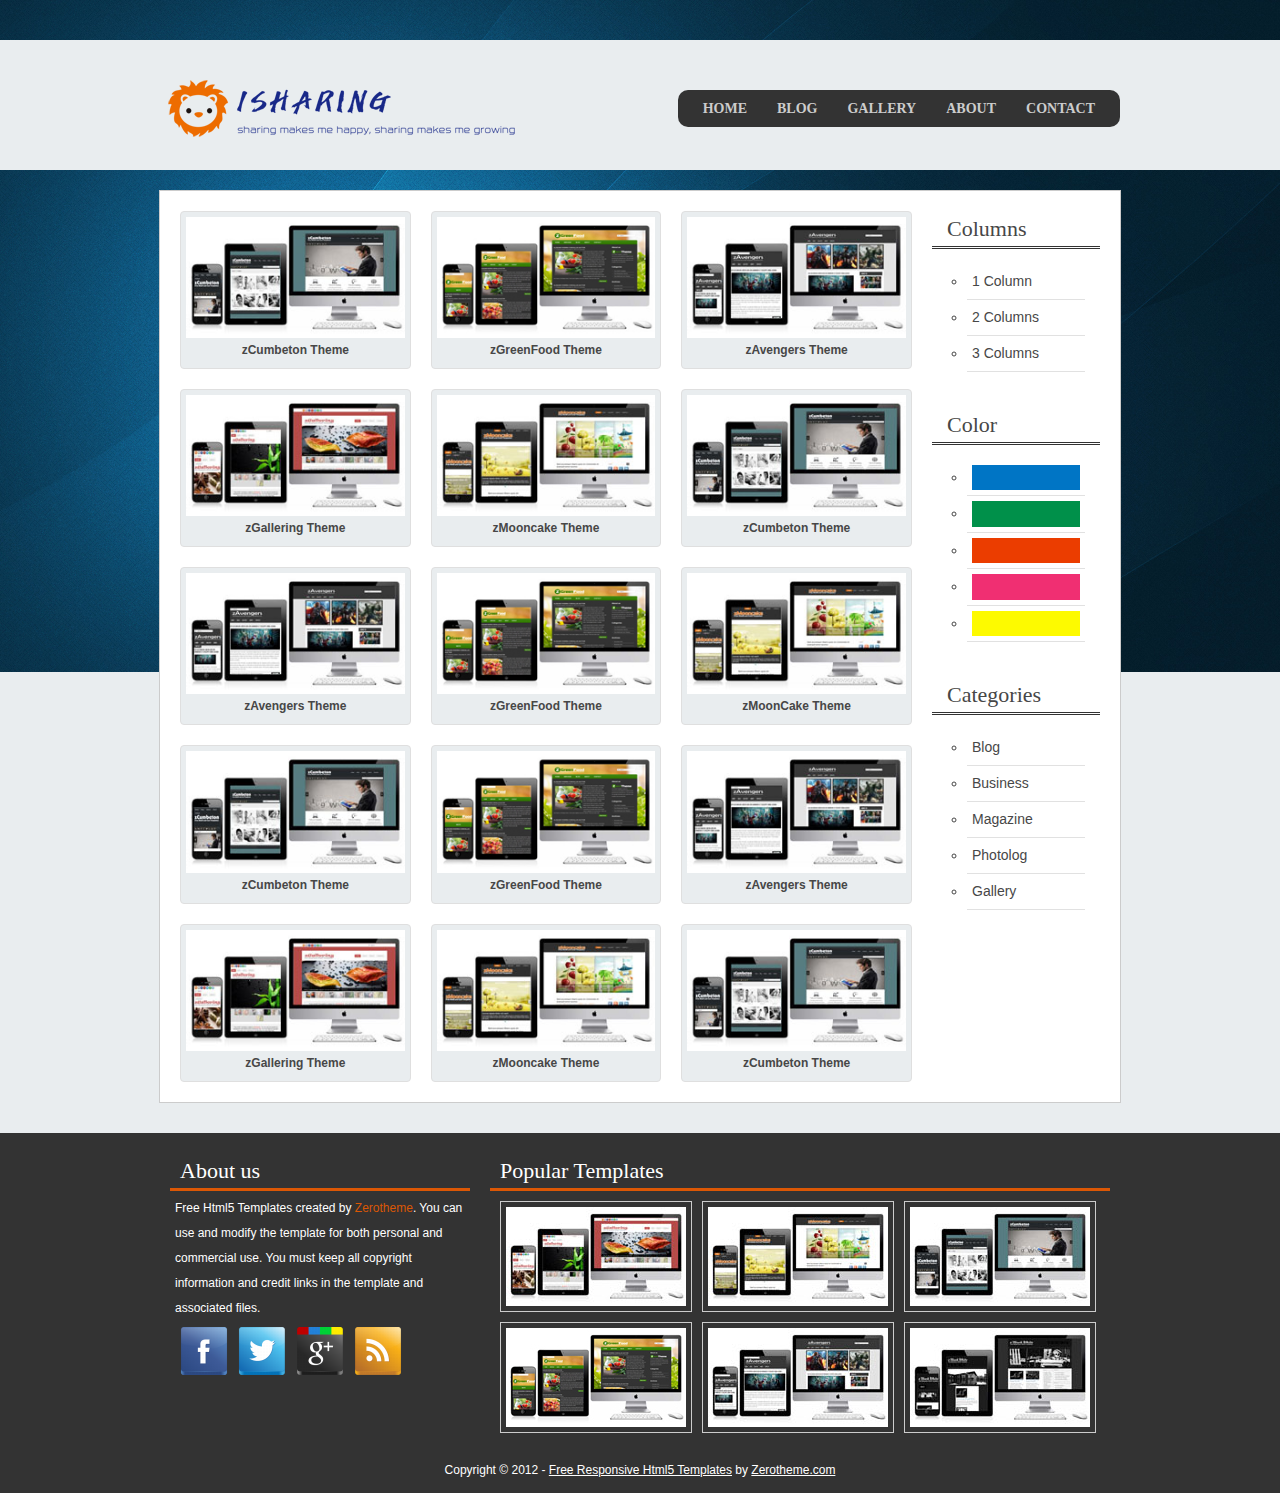
<file: gallery.html>
﻿<!DOCTYPE html>
<!--[if lt IE 7 ]><html class="ie ie6" lang="en"> <![endif]-->
<!--[if IE 7 ]><html class="ie ie7" lang="en"> <![endif]-->
<!--[if IE 8 ]><html class="ie ie8" lang="en"> <![endif]-->
<!--[if (gte IE 9)|!(IE)]><!--><html lang="en"> <!--<![endif]-->
<head>

    <!-- Basic Page Needs
  ================================================== -->
	<meta charset="utf-8">
	<title>zWebDesign Free Html5 Responsive Template</title>
	<meta name="description" content="Free Html5 Templates and Free Responsive Themes Designed by Kimmy | zerotheme.com">
	<meta name="author" content="www.zerotheme.com">
	
    <!-- Mobile Specific Metas
  ================================================== -->
	<meta name="viewport" content="width=device-width, initial-scale=1, maximum-scale=1">
    
    <!-- CSS
  ================================================== -->
	<link rel="stylesheet" href="css/zerogrid.css">
	<link rel="stylesheet" href="css/style.css">
    <link rel="stylesheet" href="css/responsive.css">
	
	<!--[if lt IE 8]>
       <div style=' clear: both; text-align:center; position: relative;'>
         <a href="http://windows.microsoft.com/en-US/internet-explorer/products/ie/home?ocid=ie6_countdown_bannercode">
           <img src="http://storage.ie6countdown.com/assets/100/images/banners/warning_bar_0000_us.jpg" border="0" height="42" width="820" alt="You are using an outdated browser. For a faster, safer browsing experience, upgrade for free today." />
        </a>
      </div>
    <![endif]-->
    <!--[if lt IE 9]>
		<script src="js/html5.js"></script>
		<script src="js/css3-mediaqueries.js"></script>
	<![endif]-->
	
	<link href='./images/favicon.ico' rel='icon' type='image/x-icon'/>
    
</head>
<body>
<!--------------Header--------------->
<header>
	<div class="wrap-header zerogrid">
		<div id="logo"><a href="#"><img src="./images/logo.png"/></a></div>
		<nav>
			<div class="wrap-nav">
				<div class="menu">
					<ul>
						<li><a href="index.html">Home</a></li>
						<li><a href="blog.html">Blog</a></li>
						<li><a href="gallery.html">Gallery</a></li>
						<li><a href="single.html">About</a></li>
						<li><a href="single.html">Contact</a></li>
					</ul>
				</div>
				
				<div class="minimenu"><div>MENU</div>
					<select onchange="location=this.value">
						<option></option>
						<option value="index.html">Home</option>
						<option value="blog.html">Blog</option>
						<option value="gallery.html">Gallery</option>
						<option value="single.html">About</option>
						<option value="single.html">Contact</option>
					</select>
				</div>
			</div>
		</nav>
	</div>
</header>

<!--------------Content--------------->
<section id="content">
	<div class="wrap-content zerogrid">
		<div class="row block04">
			<div id="main-content" class="col-4-5">
				<div class="row">
					<div class="col-1-3">
						<div class="wrap-col gallery">	
							<img src="images/gallery1.jpg" />
							<p>zCumbeton Theme</p>
						</div>
					</div>
					<div class="col-1-3">
						<div class="wrap-col gallery">	
							<img src="images/gallery2.jpg" />
							<p>zGreenFood Theme</p>
						</div>
					</div>
					<div class="col-1-3">
						<div class="wrap-col gallery">	
							<img src="images/gallery3.jpg" />
							<p>zAvengers Theme</p>
						</div>
					</div>
				</div>
				<div class="row">
					<div class="col-1-3">
						<div class="wrap-col gallery">	
							<img src="images/gallery4.jpg" />
							<p>zGallering Theme</p>
						</div>
					</div>
					<div class="col-1-3">
						<div class="wrap-col gallery">	
							<img src="images/gallery5.jpg" />
							<p>zMooncake Theme</p>
						</div>
					</div>
					<div class="col-1-3">
						<div class="wrap-col gallery">	
							<img src="images/gallery1.jpg" />
							<p>zCumbeton Theme</p>
						</div>
					</div>
				</div>
				<div class="row">
					<div class="col-1-3">
						<div class="wrap-col gallery">	
							<img src="images/gallery3.jpg" />
							<p>zAvengers Theme</p>
						</div>
					</div>
					<div class="col-1-3">
						<div class="wrap-col gallery">	
							<img src="images/gallery2.jpg" />
							<p>zGreenFood Theme</p>
						</div>
					</div>
					<div class="col-1-3">
						<div class="wrap-col gallery">	
							<img src="images/gallery5.jpg" />
							<p>zMoonCake Theme</p>
						</div>
					</div>
				</div>
				<div class="row">
					<div class="col-1-3">
						<div class="wrap-col gallery">	
							<img src="images/gallery1.jpg" />
							<p>zCumbeton Theme</p>
						</div>
					</div>
					<div class="col-1-3">
						<div class="wrap-col gallery">	
							<img src="images/gallery2.jpg" />
							<p>zGreenFood Theme</p>
						</div>
					</div>
					<div class="col-1-3">
						<div class="wrap-col gallery">	
							<img src="images/gallery3.jpg" />
							<p>zAvengers Theme</p>
						</div>
					</div>
				</div>
				<div class="row">
					<div class="col-1-3">
						<div class="wrap-col gallery">	
							<img src="images/gallery4.jpg" />
							<p>zGallering Theme</p>
						</div>
					</div>
					<div class="col-1-3">
						<div class="wrap-col gallery">	
							<img src="images/gallery5.jpg" />
							<p>zMooncake Theme</p>
						</div>
					</div>
					<div class="col-1-3">
						<div class="wrap-col gallery">	
							<img src="images/gallery1.jpg" />
							<p>zCumbeton Theme</p>
						</div>
					</div>
				</div>
			</div>
			<div id="sidebar" class="col-1-5">
				<div class="wrap-col">
					<div class="box">
						<div class="heading"><h2>Columns</h2></div>
						<div class="content">
							<ul>
								<li><a href="#">1 Column</a></li>
								<li><a href="#">2 Columns</a></li>
								<li><a href="#">3 Columns</a></li>
							</ul>
						</div>
					</div>
					<div class="box">
						<div class="heading"><h2>Color</h2></div>
						<div class="content">
							<ul>
								<li><a href="#"><img src="images/colorblue.jpg" /></a></li>
								<li><a href="#"><img src="images/colorgreen.jpg" /></a></li>
								<li><a href="#"><img src="images/colorred.jpg" /></a></li>
								<li><a href="#"><img src="images/colorpink.jpg" /></a></li>
								<li><a href="#"><img src="images/coloryellow.jpg" /></a></li>
							</ul>
						</div>
					</div>
					<div class="box">
						<div class="heading"><h2>Categories</h2></div>
						<div class="content">
							<ul>
								<li><a href="#">Blog</a></li>
								<li><a href="#">Business</a></li>
								<li><a href="#">Magazine</a></li>
								<li><a href="#">Photolog</a></li>
								<li><a href="#">Gallery</a></li>
							</ul>
						</div>
					</div>
				</div>
			</div>
		</div>
	</div>
</section>
<!--------------Footer--------------->
<footer>
	<div class="wrap-footer zerogrid">
		<div class="row">
			<div class="col-1-3">
				<div class="wrap-col">
					<div class="box">
						<div class="heading"><h2>About us</h2></div>
						<div class="content">
							<p>Free Html5 Templates created by <a href="http://www.zerotheme.com" target="_blank">Zerotheme</a>. You can use and modify the template for both personal and commercial use. You must keep all copyright information and credit links in the template and associated files.</p>
							<div class="social">
								<ul>
									<li><a href="#"><img src="images/facebook.png" title="Become a Fan"/></a></li>
									<li><a href="#"><img src="images/twitter.png" title="Follow us on Twitter"/></a></li>
									<li><a href="#"><img src="images/google.png" title="Follow us on Google+"/></a></li>
									<li><a href="#"><img src="images/rss.png" title="Subcribe via RSS"/></a></li>
								</ul>
							</div>
						</div>
					</div>
				</div>
			</div>
			<div class="col-2-3">
				<div class="wrap-col">
					<div class="box">
						<div class="heading"><h2>Popular Templates</h2></div>
						<div class="content">
							<div class="gallery">
								<a href="#"><img src="images/theme1.jpg" /></a>
								<a href="#"><img src="images/theme2.jpg" /></a>
								<a href="#"><img src="images/theme3.jpg" /></a>
								<a href="#"><img src="images/theme4.jpg" /></a>
								<a href="#"><img src="images/theme5.jpg" /></a>
								<a href="#"><img src="images/theme6.jpg" /></a>
							</div>
						</div>
					</div>
				</div>
			</div>
		</div>
		<div class="copyright">
			<p>Copyright © 2012 - <a href="http://www.zerotheme.com/432/free-responsive-html5-css3-website-templates.html" target="_blank">Free Responsive Html5 Templates</a> by <a href="http://www.zerotheme.com" target="_blank">Zerotheme.com</a></p>
		</div>
	</div>
</footer>
</body></html>
</file>
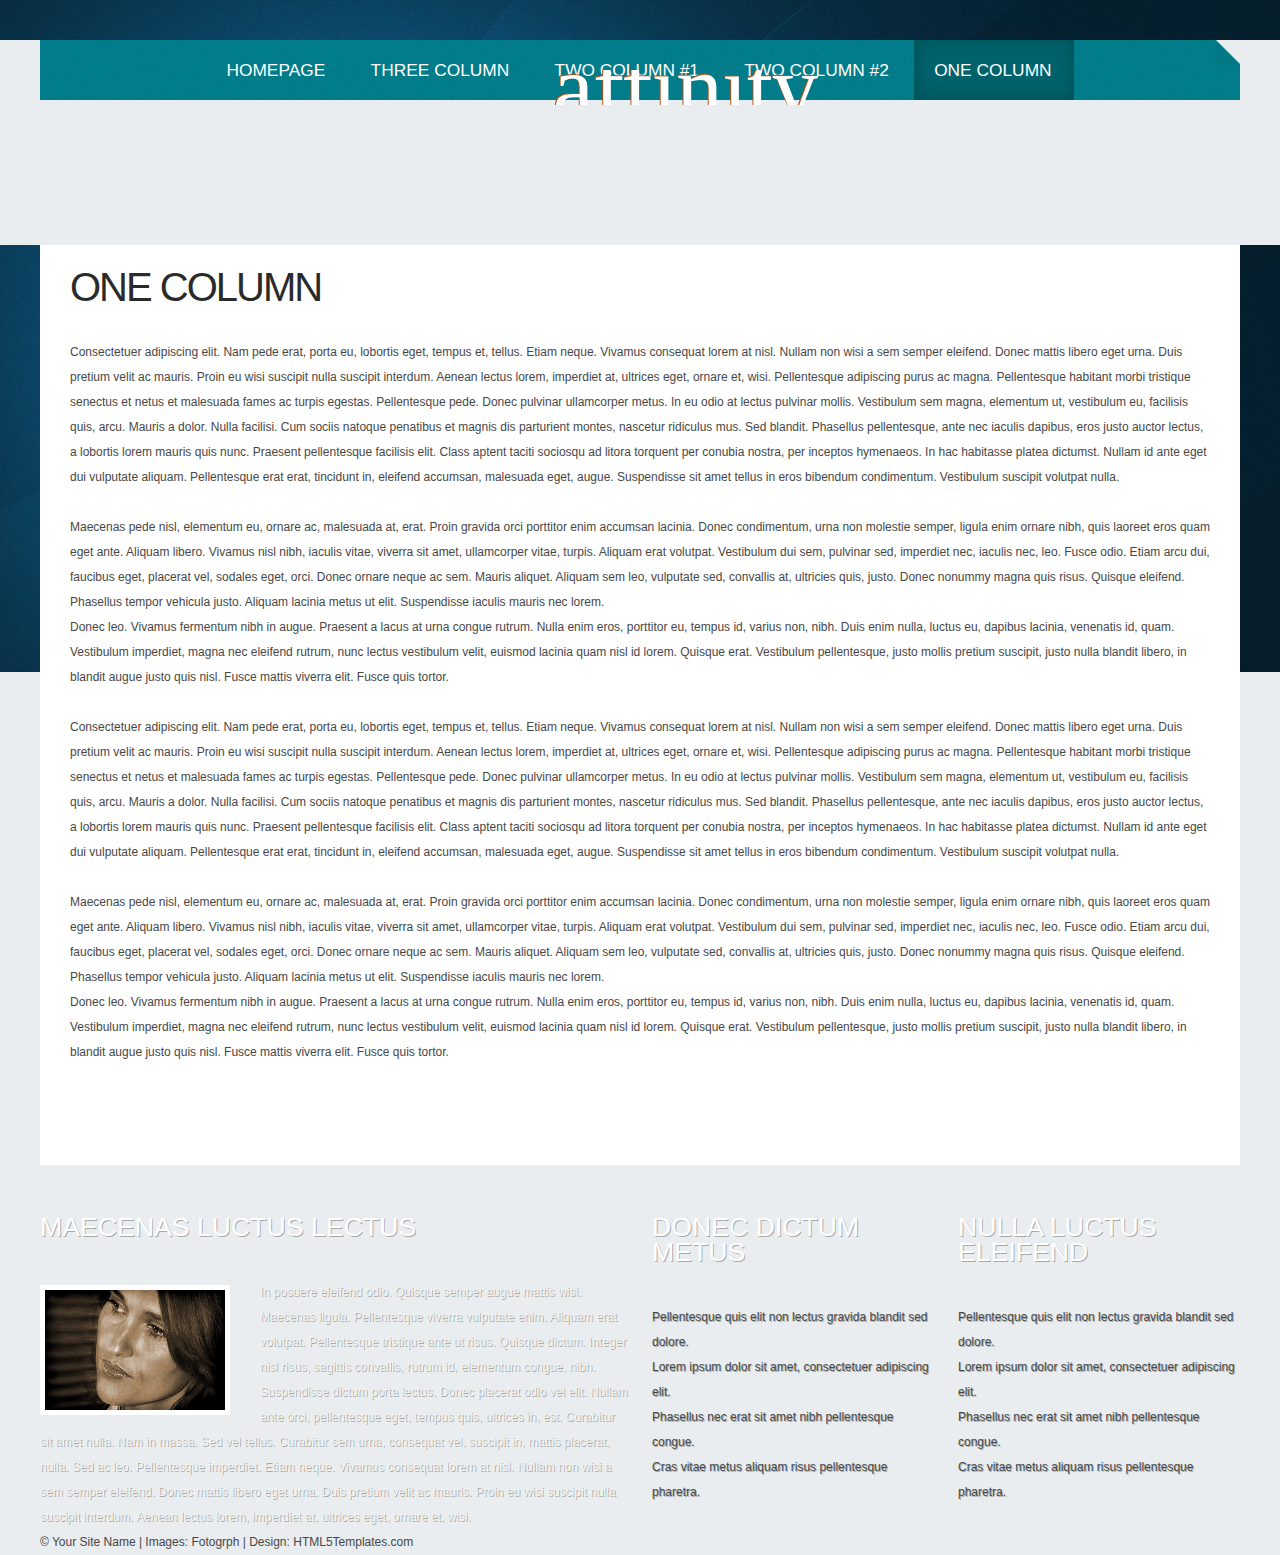
<file: onecolumn.html>
<!DOCTYPE HTML>

<!--
	Affinity: A responsive HTML5 website template by HTML5Templates.com
	Released for free under the Creative Commons Attribution 3.0 license (html5templates.com/license)
	Visit http://html5templates.com for more great templates or follow us on Twitter @HTML5T
-->

<html>
<head>
<title>Affinity by HTML5Templates.com</title>
<meta http-equiv="content-type" content="text/html; charset=utf-8" />
<meta name="description" content="" />
<meta name="keywords" content="" />
<noscript>
<link rel="stylesheet" href="css/5grid/core.css" />
<link rel="stylesheet" href="css/5grid/core-desktop.css" />
<link rel="stylesheet" href="css/5grid/core-1200px.css" />
<link rel="stylesheet" href="css/5grid/core-noscript.css" />
<link rel="stylesheet" href="css/style.css" />
<link rel="stylesheet" href="css/style-desktop.css" />
</noscript>
<script src="css/5grid/jquery.js"></script>
<script src="css/5grid/init.js?use=mobile,desktop,1000px&amp;mobileUI=1&amp;mobileUI.theme=none&amp;mobileUI.openerWidth=52"></script>
<!--[if IE 9]><link rel="stylesheet" href="css/style-ie9.css" /><![endif]-->
</head><body class="onecolumn">
<div id="wrapper">
	<div id="header-wrapper">
		<header id="header">
			<div class="5grid-layout">
				<div class="row">
					<div class="12u" id="logo"> <!-- Logo -->
						<h1><a href="#" class="mobileUI-site-name">Affinity</a></h1>
					</div>
				</div>
			</div>
			<div class="5grid-layout">
				<div class="row">
					<div class="12u" id="menu">
						<div id="menu-wrapper">
							<nav class="mobileUI-site-nav">
								<ul>
									<li><a href="index.html">Homepage</a></li>
									<li><a href="threecolumn.html">Three Column</a></li>
									<li><a href="twocolumn1.html">Two Column #1</a></li>
									<li><a href="twocolumn2.html">Two Column #2</a></li>
									<li class="current_page_item"><a href="onecolumn.html">One Column</a></li>
								</ul>
							</nav>
						</div>
					</div>
				</div>
			</div>
		</header>
	</div>
	<div id="page-wrapper" class="5grid-layout">
		<div class="row" id="content">
			<div class="12u">
				<section>
					<div class="post">
						<h2>One Column</h2>
						<p>Consectetuer adipiscing elit. Nam pede erat, porta eu, lobortis eget, tempus et, tellus. Etiam neque. Vivamus consequat lorem at nisl. Nullam non wisi a sem semper eleifend. Donec mattis libero eget urna. Duis pretium velit ac mauris. Proin eu wisi suscipit nulla suscipit interdum. Aenean lectus lorem, imperdiet at, ultrices eget, ornare et, wisi. Pellentesque adipiscing purus ac magna. Pellentesque habitant morbi tristique senectus et netus et malesuada fames ac turpis egestas.												Pellentesque pede. Donec pulvinar ullamcorper metus. In eu odio at lectus pulvinar mollis. Vestibulum sem magna, elementum ut, vestibulum eu, facilisis quis, arcu. Mauris a dolor. Nulla facilisi. Cum sociis natoque penatibus et magnis dis parturient montes, nascetur ridiculus mus. Sed blandit. Phasellus pellentesque, ante nec iaculis dapibus, eros justo auctor lectus, a lobortis lorem mauris quis nunc. Praesent pellentesque facilisis elit. Class aptent taciti sociosqu ad litora torquent per conubia nostra, per inceptos hymenaeos. In hac habitasse platea dictumst. Nullam id ante eget dui vulputate aliquam. Pellentesque erat erat, tincidunt in, eleifend accumsan, malesuada eget, augue. Suspendisse sit amet tellus in eros bibendum condimentum. Vestibulum suscipit volutpat nulla.</p>
						<p>&nbsp;</p>
						<p> Maecenas pede nisl, elementum eu, ornare ac, malesuada at, erat. Proin gravida orci porttitor enim accumsan lacinia. Donec condimentum, urna non molestie semper, ligula enim ornare nibh, quis laoreet eros quam eget ante. Aliquam libero. Vivamus nisl nibh, iaculis vitae, viverra sit amet, ullamcorper vitae, turpis. Aliquam erat volutpat. Vestibulum dui sem, pulvinar sed, imperdiet nec, iaculis nec, leo. Fusce odio. Etiam arcu dui, faucibus eget, placerat vel, sodales eget, orci. Donec ornare neque ac sem. Mauris aliquet. Aliquam sem leo, vulputate sed, convallis at, ultricies quis, justo. Donec nonummy magna quis risus. Quisque eleifend. Phasellus tempor vehicula justo. Aliquam lacinia metus ut elit. Suspendisse iaculis mauris nec lorem.<br>
							Donec leo. Vivamus fermentum nibh in augue. Praesent a lacus at urna congue rutrum. Nulla enim eros, porttitor eu, tempus id, varius non, nibh. Duis enim nulla, luctus eu, dapibus lacinia, venenatis id, quam. Vestibulum imperdiet, magna nec eleifend rutrum, nunc lectus vestibulum velit, euismod lacinia quam nisl id lorem. Quisque erat. Vestibulum pellentesque, justo mollis pretium suscipit, justo nulla blandit libero, in blandit augue justo quis nisl. Fusce mattis viverra elit. Fusce quis tortor.</p>
						<p>&nbsp;</p>
						<p>Consectetuer adipiscing elit. Nam pede erat, porta eu, lobortis eget, tempus et, tellus. Etiam neque. Vivamus consequat lorem at nisl. Nullam non wisi a sem semper eleifend. Donec mattis libero eget urna. Duis pretium velit ac mauris. Proin eu wisi suscipit nulla suscipit interdum. Aenean lectus lorem, imperdiet at, ultrices eget, ornare et, wisi. Pellentesque adipiscing purus ac magna. Pellentesque habitant morbi tristique senectus et netus et malesuada fames ac turpis egestas.												Pellentesque pede. Donec pulvinar ullamcorper metus. In eu odio at lectus pulvinar mollis. Vestibulum sem magna, elementum ut, vestibulum eu, facilisis quis, arcu. Mauris a dolor. Nulla facilisi. Cum sociis natoque penatibus et magnis dis parturient montes, nascetur ridiculus mus. Sed blandit. Phasellus pellentesque, ante nec iaculis dapibus, eros justo auctor lectus, a lobortis lorem mauris quis nunc. Praesent pellentesque facilisis elit. Class aptent taciti sociosqu ad litora torquent per conubia nostra, per inceptos hymenaeos. In hac habitasse platea dictumst. Nullam id ante eget dui vulputate aliquam. Pellentesque erat erat, tincidunt in, eleifend accumsan, malesuada eget, augue. Suspendisse sit amet tellus in eros bibendum condimentum. Vestibulum suscipit volutpat nulla.</p>
						<p>&nbsp;</p>
						<p> Maecenas pede nisl, elementum eu, ornare ac, malesuada at, erat. Proin gravida orci porttitor enim accumsan lacinia. Donec condimentum, urna non molestie semper, ligula enim ornare nibh, quis laoreet eros quam eget ante. Aliquam libero. Vivamus nisl nibh, iaculis vitae, viverra sit amet, ullamcorper vitae, turpis. Aliquam erat volutpat. Vestibulum dui sem, pulvinar sed, imperdiet nec, iaculis nec, leo. Fusce odio. Etiam arcu dui, faucibus eget, placerat vel, sodales eget, orci. Donec ornare neque ac sem. Mauris aliquet. Aliquam sem leo, vulputate sed, convallis at, ultricies quis, justo. Donec nonummy magna quis risus. Quisque eleifend. Phasellus tempor vehicula justo. Aliquam lacinia metus ut elit. Suspendisse iaculis mauris nec lorem.<br>
							Donec leo. Vivamus fermentum nibh in augue. Praesent a lacus at urna congue rutrum. Nulla enim eros, porttitor eu, tempus id, varius non, nibh. Duis enim nulla, luctus eu, dapibus lacinia, venenatis id, quam. Vestibulum imperdiet, magna nec eleifend rutrum, nunc lectus vestibulum velit, euismod lacinia quam nisl id lorem. Quisque erat. Vestibulum pellentesque, justo mollis pretium suscipit, justo nulla blandit libero, in blandit augue justo quis nisl. Fusce mattis viverra elit. Fusce quis tortor.</p>
					</div>
				</section>
			</div>
		</div>
	</div>
	<div class="5grid-layout">
		<div class="row" id="footer-content">
			<div class="6u" id="box1">
				<section>
					<h2>Maecenas luctus lectus</h2>
					<div>
						<p><img src="images/pics05.jpg" alt="" width="180" height="120" class="imgleft">In posuere eleifend odio. Quisque semper augue mattis wisi. Maecenas ligula. Pellentesque viverra vulputate enim. Aliquam erat volutpat. Pellentesque tristique ante ut risus. Quisque dictum. Integer nisl risus, sagittis convallis, rutrum id, elementum congue, nibh. Suspendisse dictum porta lectus. Donec placerat odio vel elit. Nullam ante orci, pellentesque eget, tempus quis, ultrices in, est. Curabitur sit amet nulla. Nam in massa. Sed vel tellus. Curabitur sem urna, consequat vel, suscipit in, mattis placerat, nulla. Sed ac leo. Pellentesque imperdiet. Etiam neque. Vivamus consequat lorem at nisl. Nullam non wisi a sem semper eleifend. Donec mattis libero eget urna. Duis pretium velit ac mauris. Proin eu wisi suscipit nulla suscipit interdum. Aenean lectus lorem, imperdiet at, ultrices eget, ornare et, wisi. </p>
					</div>
				</section>
			</div>
			<div class="3u" id="box2">
				<section>
					<h2>Donec dictum metus</h2>
					<ul class="style4">
						<li class="first"><a href="#">Pellentesque quis elit non lectus gravida blandit sed dolore.</a></li>
						<li><a href="#">Lorem ipsum dolor sit amet, consectetuer adipiscing elit.</a></li>
						<li><a href="#">Phasellus nec erat sit amet nibh pellentesque congue.</a></li>
						<li><a href="#">Cras vitae metus aliquam risus pellentesque pharetra.</a></li>
					</ul>
				</section>
			</div>
			<div class="3u" id="box3">
				<section>
					<h2>Nulla luctus eleifend</h2>
					<ul class="style4">
						<li class="first"><a href="#">Pellentesque quis elit non lectus gravida blandit sed dolore.</a></li>
						<li><a href="#">Lorem ipsum dolor sit amet, consectetuer adipiscing elit.</a></li>
						<li><a href="#">Phasellus nec erat sit amet nibh pellentesque congue.</a></li>
						<li><a href="#">Cras vitae metus aliquam risus pellentesque pharetra.</a></li>
					</ul>
				</section>
			</div>
		</div>
	</div>
</div>
<div id="copyright" class="5grid-layout">
	<section>
		<p>&copy; Your Site Name | Images: <a href="http://fotogrph.com/">Fotogrph</a> | Design: <a href="http://html5templates.com/">HTML5Templates.com</a></p>
	</section>
</div>
</body>
</html>
</file>
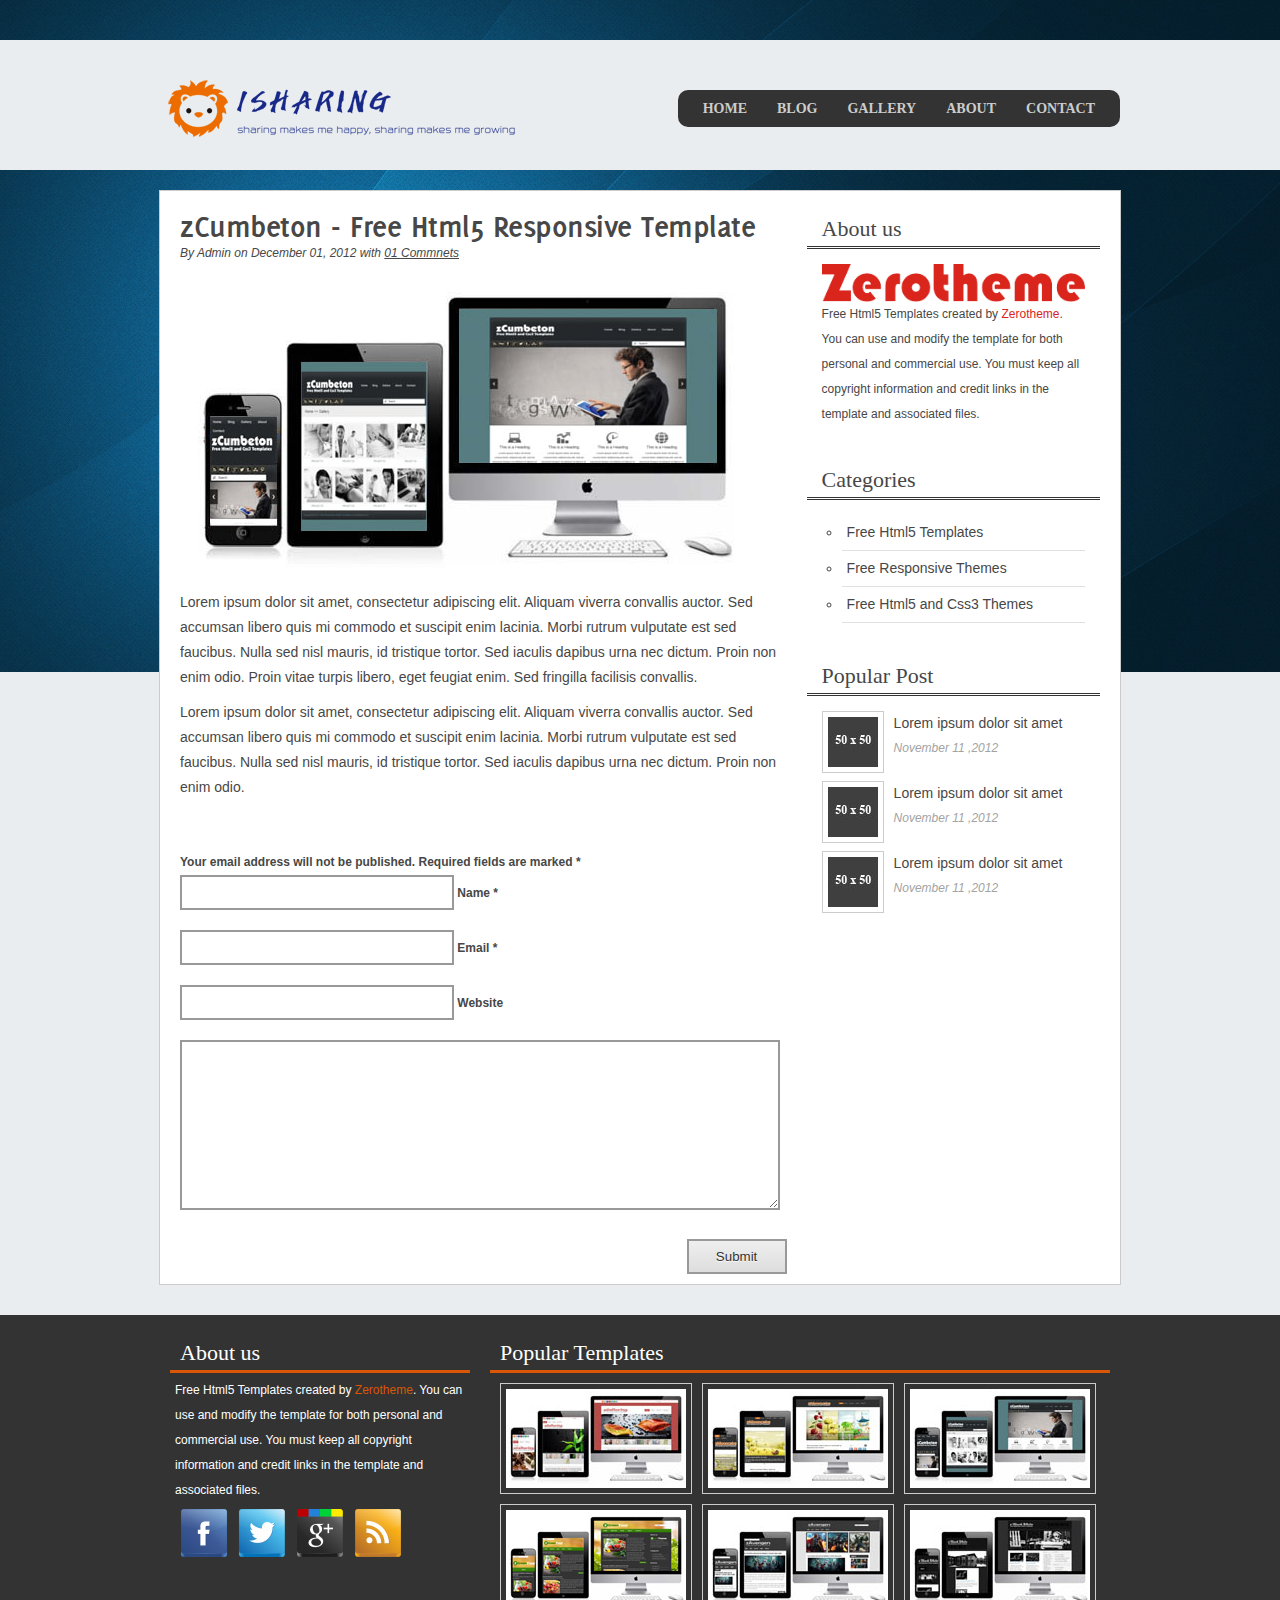
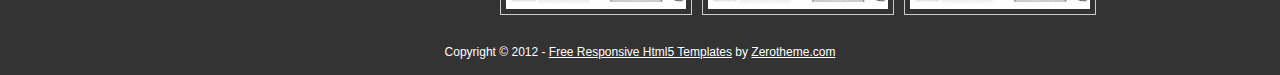
<file: single.html>
﻿<!DOCTYPE html>
<!--[if lt IE 7 ]><html class="ie ie6" lang="en"> <![endif]-->
<!--[if IE 7 ]><html class="ie ie7" lang="en"> <![endif]-->
<!--[if IE 8 ]><html class="ie ie8" lang="en"> <![endif]-->
<!--[if (gte IE 9)|!(IE)]><!--><html lang="en"> <!--<![endif]-->
<head>

    <!-- Basic Page Needs
  ================================================== -->
	<meta charset="utf-8">
	<title>zWebDesign Free Html5 Responsive Template</title>
	<meta name="description" content="Free Html5 Templates and Free Responsive Themes Designed by Kimmy | zerotheme.com">
	<meta name="author" content="www.zerotheme.com">
	
    <!-- Mobile Specific Metas
  ================================================== -->
	<meta name="viewport" content="width=device-width, initial-scale=1, maximum-scale=1">
    
    <!-- CSS
  ================================================== -->
	<link rel="stylesheet" href="css/zerogrid.css">
	<link rel="stylesheet" href="css/style.css">
    <link rel="stylesheet" href="css/responsive.css">
	
	<!--[if lt IE 8]>
       <div style=' clear: both; text-align:center; position: relative;'>
         <a href="http://windows.microsoft.com/en-US/internet-explorer/products/ie/home?ocid=ie6_countdown_bannercode">
           <img src="http://storage.ie6countdown.com/assets/100/images/banners/warning_bar_0000_us.jpg" border="0" height="42" width="820" alt="You are using an outdated browser. For a faster, safer browsing experience, upgrade for free today." />
        </a>
      </div>
    <![endif]-->
    <!--[if lt IE 9]>
		<script src="js/html5.js"></script>
		<script src="js/css3-mediaqueries.js"></script>
	<![endif]-->
	
	<link href='./images/favicon.ico' rel='icon' type='image/x-icon'/>
    
</head>
<body>
<!--------------Header--------------->
<header>
	<div class="wrap-header zerogrid">
		<div id="logo"><a href="#"><img src="./images/logo.png"/></a></div>
		<nav>
			<div class="wrap-nav">
				<div class="menu">
					<ul>
						<li><a href="index.html">Home</a></li>
						<li><a href="blog.html">Blog</a></li>
						<li><a href="gallery.html">Gallery</a></li>
						<li><a href="single.html">About</a></li>
						<li><a href="single.html">Contact</a></li>
					</ul>
				</div>
				
				<div class="minimenu"><div>MENU</div>
					<select onchange="location=this.value">
						<option></option>
						<option value="index.html">Home</option>
						<option value="blog.html">Blog</option>
						<option value="gallery.html">Gallery</option>
						<option value="single.html">About</option>
						<option value="single.html">Contact</option>
					</select>
				</div>
			</div>
		</nav>
	</div>
</header>

<!--------------Content--------------->
<section id="content">
	<div class="wrap-content zerogrid">
		<div class="row block04">
			<div id="main-content" class="col-2-3">
				<div class="wrap-col">
					<article>
						<h2><a href="#">zCumbeton - Free Html5 Responsive Template</a></h2>
						<div class="info">By Admin on December 01, 2012 with <a href="#">01 Commnets</a></div>
						<img src="images/port1.jpg"/>
						<p>Lorem ipsum dolor sit amet, consectetur adipiscing elit. Aliquam viverra convallis auctor. Sed accumsan libero quis mi commodo et suscipit enim lacinia. Morbi rutrum vulputate est sed faucibus. Nulla sed nisl mauris, id tristique tortor. Sed iaculis dapibus urna nec dictum. Proin non enim odio. Proin vitae turpis libero, eget feugiat enim. Sed fringilla facilisis convallis.</p>
						<p>Lorem ipsum dolor sit amet, consectetur adipiscing elit. Aliquam viverra convallis auctor. Sed accumsan libero quis mi commodo et suscipit enim lacinia. Morbi rutrum vulputate est sed faucibus. Nulla sed nisl mauris, id tristique tortor. Sed iaculis dapibus urna nec dictum. Proin non enim odio.</p>
						
					</article>
					<div class="comment">
						Your email address will not be published. Required fields are marked *
						<form>
							<div><input type="text" name="name" id="name"> Name *</div>
							<div><input type="email" name="email" id="email"> Email *</div>
							<div><input type="url" name="website" id="website"> Website</div>
							<div><textarea rows="10" name="comment" id="comment"></textarea></div>
							<div><input type="submit" name="submit" value="Submit"></div>
						</form>
					</div>
				</div>
			</div>
			<div id="sidebar" class="col-1-3">
				<div class="wrap-col">
					<div class="box">
						<div class="heading"><h2>About us</h2></div>
						<div class="content">
							<a href="http://www.zerotheme.com" target="_blank"><img src="images/zerotheme.png" style="border:none;"/></a>
							<p>Free Html5 Templates created by <a href="http://www.zerotheme.com" target="_blank" style="color: #DA251D;">Zerotheme</a>. You can use and modify the template for both personal and commercial use. You must keep all copyright information and credit links in the template and associated files.</p>
						</div>
					</div>
					<div class="box">
						<div class="heading"><h2>Categories</h2></div>
						<div class="content">
							<ul>
								<li><a href="http://www.zerotheme.com">Free Html5 Templates</a></li>
								<li><a href="http://www.zerotheme.com">Free Responsive Themes</a></li>
								<li><a href="http://www.zerotheme.com">Free Html5 and Css3 Themes</a></li>
							</ul>
						</div>
					</div>
					<div class="box">
						<div class="heading"><h2>Popular Post</h2></div>
						<div class="content">
							<div class="post">
								<img src="images/50x50.jpg"/>
								<h4><a href="#">Lorem ipsum dolor sit amet</a></h4>
								<p>November 11 ,2012</p>
							</div>
							<div class="post">
								<img src="images/50x50.jpg"/>
								<h4><a href="#">Lorem ipsum dolor sit amet</a></h4>
								<p>November 11 ,2012</p>
							</div>
							<div class="post">
								<img src="images/50x50.jpg"/>
								<h4><a href="#">Lorem ipsum dolor sit amet</a></h4>
								<p>November 11 ,2012</p>
							</div>
						</div>
					</div>
				</div>
			</div>
		</div>
	</div>
</section>
<!--------------Footer--------------->
<footer>
	<div class="wrap-footer zerogrid">
		<div class="row">
			<div class="col-1-3">
				<div class="wrap-col">
					<div class="box">
						<div class="heading"><h2>About us</h2></div>
						<div class="content">
							<p>Free Html5 Templates created by <a href="http://www.zerotheme.com" target="_blank">Zerotheme</a>. You can use and modify the template for both personal and commercial use. You must keep all copyright information and credit links in the template and associated files.</p>
							<div class="social">
								<ul>
									<li><a href="#"><img src="images/facebook.png" title="Become a Fan"/></a></li>
									<li><a href="#"><img src="images/twitter.png" title="Follow us on Twitter"/></a></li>
									<li><a href="#"><img src="images/google.png" title="Follow us on Google+"/></a></li>
									<li><a href="#"><img src="images/rss.png" title="Subcribe via RSS"/></a></li>
								</ul>
							</div>
						</div>
					</div>
				</div>
			</div>
			<div class="col-2-3">
				<div class="wrap-col">
					<div class="box">
						<div class="heading"><h2>Popular Templates</h2></div>
						<div class="content">
							<div class="gallery">
								<a href="#"><img src="images/theme1.jpg" /></a>
								<a href="#"><img src="images/theme2.jpg" /></a>
								<a href="#"><img src="images/theme3.jpg" /></a>
								<a href="#"><img src="images/theme4.jpg" /></a>
								<a href="#"><img src="images/theme5.jpg" /></a>
								<a href="#"><img src="images/theme6.jpg" /></a>
							</div>
						</div>
					</div>
				</div>
			</div>
		</div>
		<div class="copyright">
			<p>Copyright © 2012 - <a href="http://www.zerotheme.com/432/free-responsive-html5-css3-website-templates.html" target="_blank">Free Responsive Html5 Templates</a> by <a href="http://www.zerotheme.com" target="_blank">Zerotheme.com</a></p>
		</div>
	</div>
</footer>
</body></html>
</file>
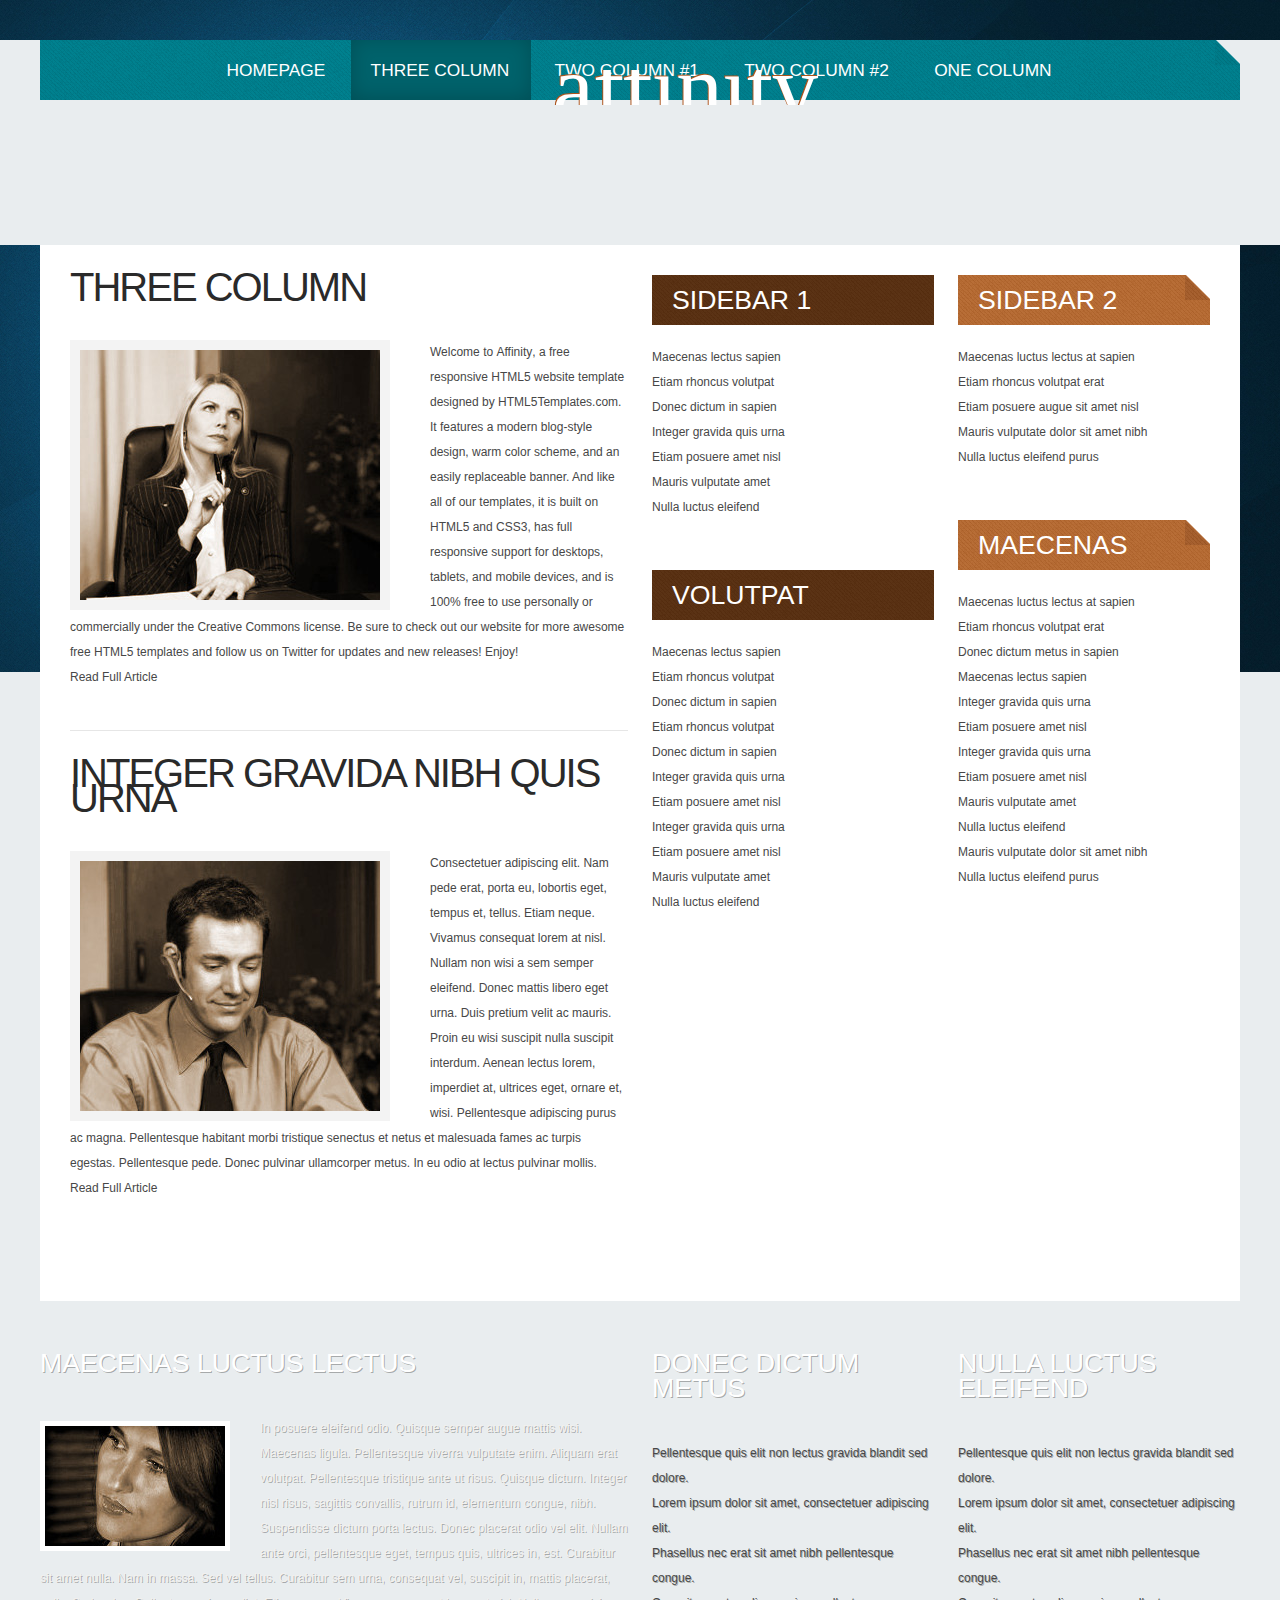
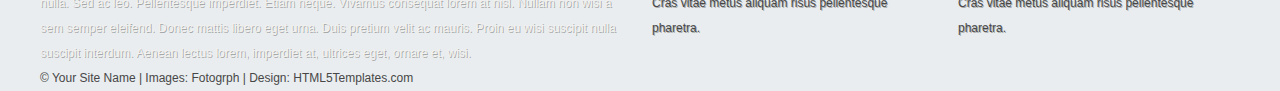
<file: threecolumn.html>
<!DOCTYPE HTML>

<!--
	Affinity: A responsive HTML5 website template by HTML5Templates.com
	Released for free under the Creative Commons Attribution 3.0 license (html5templates.com/license)
	Visit http://html5templates.com for more great templates or follow us on Twitter @HTML5T
-->

<html>
<head>
<title>Affinity by HTML5Templates.com</title>
<meta http-equiv="content-type" content="text/html; charset=utf-8" />
<meta name="description" content="" />
<meta name="keywords" content="" />
<noscript>
<link rel="stylesheet" href="css/5grid/core.css" />
<link rel="stylesheet" href="css/5grid/core-desktop.css" />
<link rel="stylesheet" href="css/5grid/core-1200px.css" />
<link rel="stylesheet" href="css/5grid/core-noscript.css" />
<link rel="stylesheet" href="css/style.css" />
<link rel="stylesheet" href="css/style-desktop.css" />
</noscript>
<script src="css/5grid/jquery.js"></script>
<script src="css/5grid/init.js?use=mobile,desktop,1000px&amp;mobileUI=1&amp;mobileUI.theme=none"></script>
<!--[if IE 9]><link rel="stylesheet" href="css/style-ie9.css" /><![endif]-->
</head><body>
<div id="wrapper">
	<div id="header-wrapper">
		<header id="header">
			<div class="5grid-layout">
				<div class="row">
					<div class="12u" id="logo"> <!-- Logo -->
						<h1><a href="#" class="mobileUI-site-name">Affinity</a></h1>
					</div>
				</div>
			</div>
			<div class="5grid-layout">
				<div class="row">
					<div class="12u" id="menu">
						<div id="menu-wrapper">
							<nav class="mobileUI-site-nav">
								<ul>
									<li><a href="index.html">Homepage</a></li>
									<li class="current_page_item"><a href="threecolumn.html">Three Column</a></li>
									<li><a href="twocolumn1.html">Two Column #1</a></li>
									<li><a href="twocolumn2.html">Two Column #2</a></li>
									<li><a href="onecolumn.html">One Column</a></li>
								</ul>
							</nav>
						</div>
					</div>
				</div>
			</div>
		</header>
	</div>
	<div id="page-wrapper" class="5grid-layout">
		<div class="5grid-layout">
			<div class="row">
				<div class="6u">
					<div id="content">
						<section>
							<div class="post">
								<h2>Three Column</h2>
								<p><a href="#"><img src="images/pics02.jpg" alt="" class="img-alignleft"></a> Welcome to <strong>Affinity</strong>, a free responsive HTML5 website template designed by <a href="http://html5templates.com/">HTML5Templates.com</a>.     It features a modern blog-style design, warm color scheme, and an easily replaceable banner.    And like all of our templates, it is built on HTML5 and CSS3, has full responsive support for desktops, tablets, and mobile devices, and is 100% free to use personally or commercially under the <a href="http://html5templates.com/license/">Creative Commons license</a>. Be sure to check out our <a href="http://html5templates.com/">website</a> for more awesome free HTML5 templates and follow us on <a href="http://twitter.com/HTML5T">Twitter</a> for updates and new releases! Enjoy!</p>
								<p class="button-style"><a href="#">Read Full Article</a></p>
							</div>
						</section>
						<section>
							<div class="post">
								<h2>Integer gravida nibh quis urna</h2>
								<p><a href="#"><img src="images/pics03.jpg" alt="" class="img-alignleft"></a>Consectetuer adipiscing elit. Nam pede erat, porta eu, lobortis eget, tempus et, tellus. Etiam neque. Vivamus consequat lorem at nisl. Nullam non wisi a sem semper eleifend. Donec mattis libero eget urna. Duis pretium velit ac mauris. Proin eu wisi suscipit nulla suscipit interdum. Aenean lectus lorem, imperdiet at, ultrices eget, ornare et, wisi. Pellentesque adipiscing purus ac magna. Pellentesque habitant morbi tristique senectus et netus et malesuada fames ac turpis egestas.	 Pellentesque pede. Donec pulvinar ullamcorper metus. In eu odio at lectus pulvinar mollis.</p>
								<p class="button-style"><a href="#">Read Full Article</a></p>
							</div>
						</section>
					</div>
				</div>
				<div class="3u" id="sidebar1">
					<section>
						<h2>sidebar 1</h2>
						<ul class="style1">
							<li><a href="#">Maecenas  lectus  sapien</a></li>
							<li><a href="#">Etiam rhoncus volutpat </a></li>
							<li><a href="#">Donec dictum  in sapien</a></li>
							<li><a href="#">Integer gravida  quis urna</a></li>
							<li><a href="#">Etiam posuere   amet nisl</a></li>
							<li><a href="#">Mauris vulputate   amet </a></li>
							<li><a href="#">Nulla luctus eleifend </a></li>
						</ul>
					</section>
					<section>
						<h2>Volutpat</h2>
						<ul class="style1">
							<li><a href="#">Maecenas  lectus  sapien</a></li>
							<li><a href="#">Etiam rhoncus volutpat </a></li>
							<li><a href="#">Donec dictum  in sapien</a></li>
							<li><a href="#">Etiam rhoncus volutpat </a></li>
							<li><a href="#">Donec dictum  in sapien</a></li>
							<li><a href="#">Integer gravida  quis urna</a></li>
							<li><a href="#">Etiam posuere   amet nisl</a></li>
							<li><a href="#">Integer gravida  quis urna</a></li>
							<li><a href="#">Etiam posuere   amet nisl</a></li>
							<li><a href="#">Mauris vulputate   amet </a></li>
							<li><a href="#">Nulla luctus eleifend </a></li>
						</ul>
					</section>
				</div>
				<div class="3u">
					<div id="sidebar2">
						<section>
							<div class="sbox1">
								<h2>sidebar 2</h2>
								<ul class="style1">
									<li><a href="#">Maecenas luctus lectus at sapien</a></li>
									<li><a href="#">Etiam rhoncus volutpat erat</a></li>
									<li><a href="#">Etiam posuere augue sit amet nisl</a></li>
									<li><a href="#">Mauris vulputate dolor sit amet nibh</a></li>
									<li><a href="#">Nulla luctus eleifend purus</a></li>
								</ul>
							</div>
							<div class="sbox2">
								<h2>Maecenas lectus</h2>
								<ul class="style1">
									<li><a href="#">Maecenas luctus lectus at sapien</a></li>
									<li><a href="#">Etiam rhoncus volutpat erat</a></li>
									<li><a href="#">Donec dictum metus in sapien</a></li>
									<li><a href="#">Maecenas  lectus  sapien</a></li>
									<li><a href="#">Integer gravida  quis urna</a></li>
									<li><a href="#">Etiam posuere   amet nisl</a></li>
									<li><a href="#">Integer gravida  quis urna</a></li>
									<li><a href="#">Etiam posuere   amet nisl</a></li>
									<li><a href="#">Mauris vulputate   amet </a></li>
									<li><a href="#">Nulla luctus eleifend </a></li>
									<li><a href="#">Mauris vulputate dolor sit amet nibh</a></li>
									<li><a href="#">Nulla luctus eleifend purus</a></li>
								</ul>
							</div>
						</section>
					</div>
				</div>
			</div>
		</div>
	</div>
	<div class="5grid-layout">
		<div class="row" id="footer-content">
			<div class="6u" id="box1">
				<section>
					<h2>Maecenas luctus lectus</h2>
					<div>
						<p><img src="images/pics05.jpg" alt="" width="180" height="120" class="imgleft">In posuere eleifend odio. Quisque semper augue mattis wisi. Maecenas ligula. Pellentesque viverra vulputate enim. Aliquam erat volutpat. Pellentesque tristique ante ut risus. Quisque dictum. Integer nisl risus, sagittis convallis, rutrum id, elementum congue, nibh. Suspendisse dictum porta lectus. Donec placerat odio vel elit. Nullam ante orci, pellentesque eget, tempus quis, ultrices in, est. Curabitur sit amet nulla. Nam in massa. Sed vel tellus. Curabitur sem urna, consequat vel, suscipit in, mattis placerat, nulla. Sed ac leo. Pellentesque imperdiet. Etiam neque. Vivamus consequat lorem at nisl. Nullam non wisi a sem semper eleifend. Donec mattis libero eget urna. Duis pretium velit ac mauris. Proin eu wisi suscipit nulla suscipit interdum. Aenean lectus lorem, imperdiet at, ultrices eget, ornare et, wisi. </p>
					</div>
				</section>
			</div>
			<div class="3u" id="box2">
				<section>
					<h2>Donec dictum metus</h2>
					<ul class="style4">
						<li class="first"><a href="#">Pellentesque quis elit non lectus gravida blandit sed dolore.</a></li>
						<li><a href="#">Lorem ipsum dolor sit amet, consectetuer adipiscing elit.</a></li>
						<li><a href="#">Phasellus nec erat sit amet nibh pellentesque congue.</a></li>
						<li><a href="#">Cras vitae metus aliquam risus pellentesque pharetra.</a></li>
					</ul>
				</section>
			</div>
			<div class="3u" id="box3">
				<section>
					<h2>Nulla luctus eleifend</h2>
					<ul class="style4">
						<li class="first"><a href="#">Pellentesque quis elit non lectus gravida blandit sed dolore.</a></li>
						<li><a href="#">Lorem ipsum dolor sit amet, consectetuer adipiscing elit.</a></li>
						<li><a href="#">Phasellus nec erat sit amet nibh pellentesque congue.</a></li>
						<li><a href="#">Cras vitae metus aliquam risus pellentesque pharetra.</a></li>
					</ul>
				</section>
			</div>
		</div>
	</div>
</div>
<div id="copyright" class="5grid-layout">
	<section>
		<p>&copy; Your Site Name | Images: <a href="http://fotogrph.com/">Fotogrph</a> | Design: <a href="http://html5templates.com/">HTML5Templates.com</a></p>
	</section>
</div>
</body>
</html>
</file>
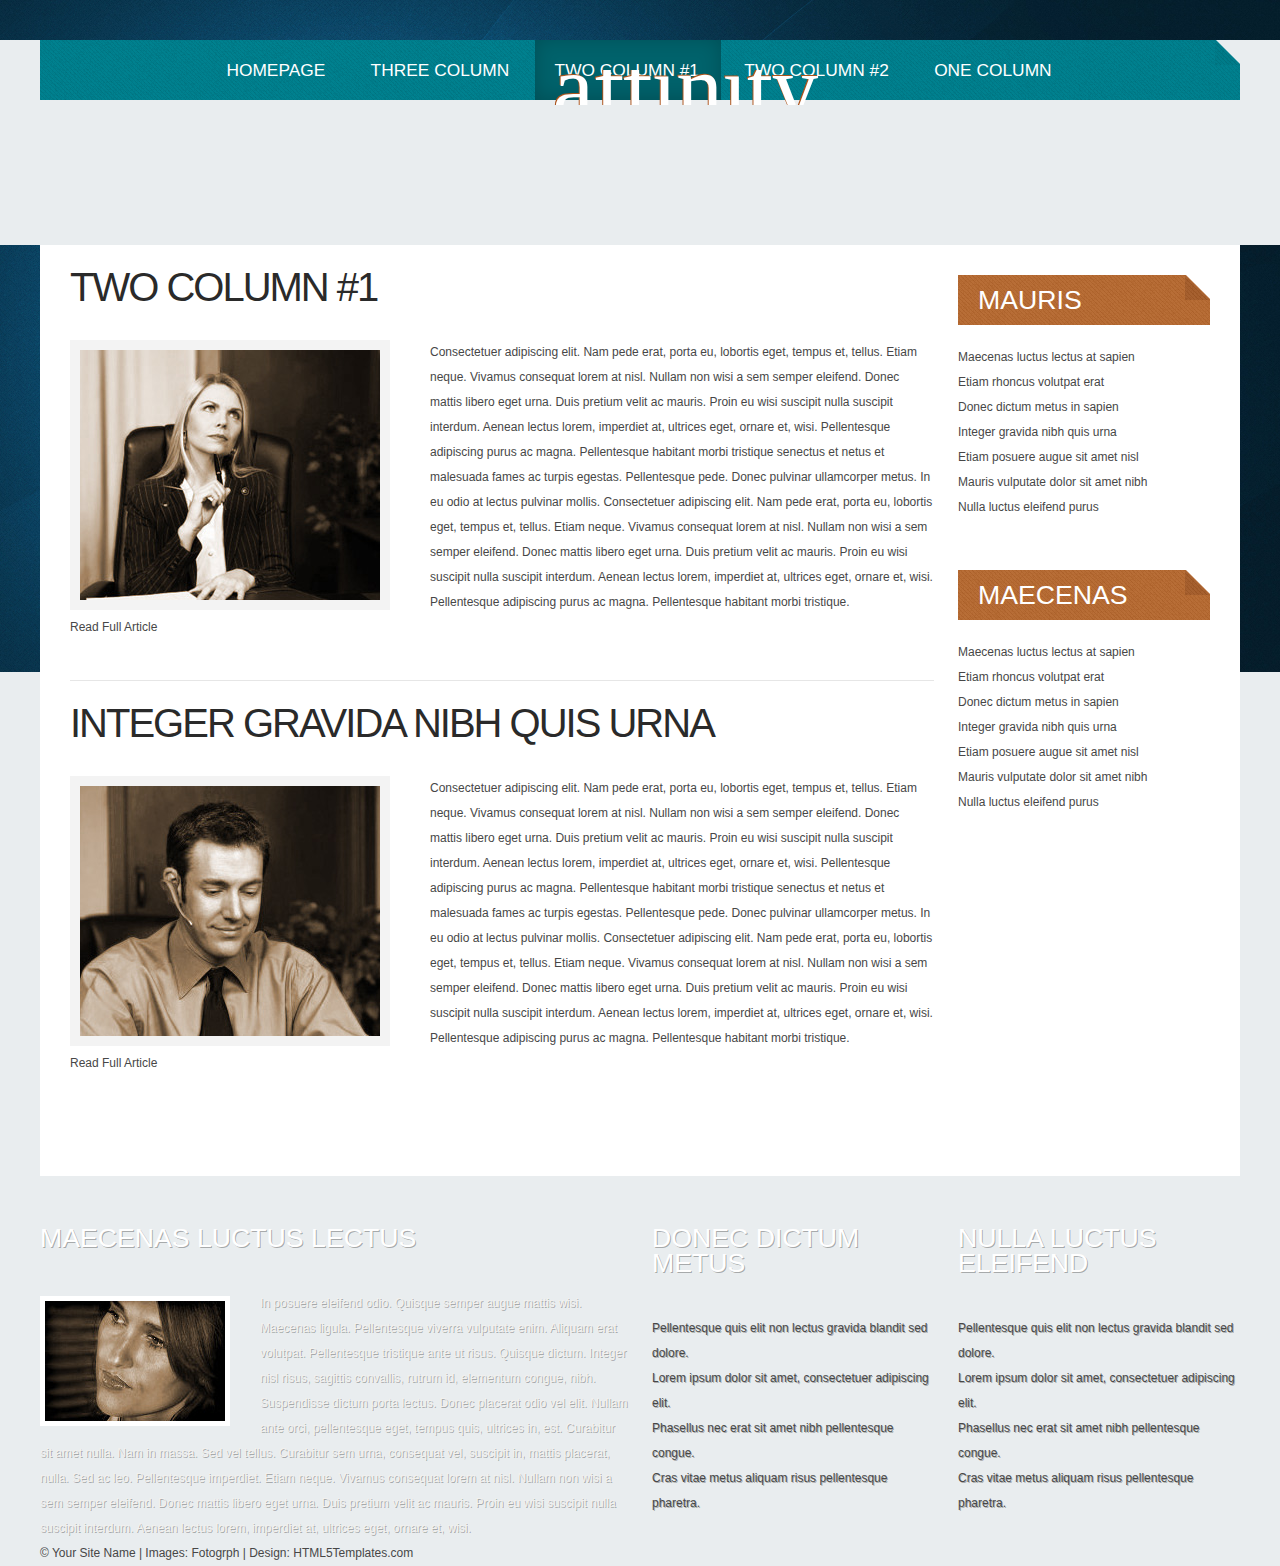
<file: twocolumn1.html>
<!DOCTYPE HTML>

<!--
	Affinity: A responsive HTML5 website template by HTML5Templates.com
	Released for free under the Creative Commons Attribution 3.0 license (html5templates.com/license)
	Visit http://html5templates.com for more great templates or follow us on Twitter @HTML5T
-->

<html>
<head>
<title>Affinity by HTML5Templates.com</title>
<meta http-equiv="content-type" content="text/html; charset=utf-8" />
<meta name="description" content="" />
<meta name="keywords" content="" />
<noscript>
<link rel="stylesheet" href="css/5grid/core.css" />
<link rel="stylesheet" href="css/5grid/core-desktop.css" />
<link rel="stylesheet" href="css/5grid/core-1200px.css" />
<link rel="stylesheet" href="css/5grid/core-noscript.css" />
<link rel="stylesheet" href="css/style.css" />
<link rel="stylesheet" href="css/style-desktop.css" />
</noscript>
<script src="css/5grid/jquery.js"></script>
<script src="css/5grid/init.js?use=mobile,desktop,1000px&amp;mobileUI=1&amp;mobileUI.theme=none&amp;mobileUI.openerWidth=52"></script>
<!--[if IE 9]><link rel="stylesheet" href="css/style-ie9.css" /><![endif]-->
</head><body>
<div id="wrapper">
	<div id="header-wrapper">
		<header id="header">
			<div class="5grid-layout">
				<div class="row">
					<div class="12u" id="logo"> <!-- Logo -->
						<h1><a href="#" class="mobileUI-site-name">Affinity</a></h1>
					</div>
				</div>
			</div>
			<div class="5grid-layout">
				<div class="row">
					<div class="12u" id="menu">
						<div id="menu-wrapper">
							<nav class="mobileUI-site-nav">
								<ul>
									<li><a href="index.html">Homepage</a></li>
									<li><a href="threecolumn.html">Three Column</a></li>
									<li class="current_page_item"><a href="twocolumn1.html">Two Column #1</a></li>
									<li><a href="twocolumn2.html">Two Column #2</a></li>
									<li><a href="onecolumn.html">One Column</a></li>
								</ul>
							</nav>
						</div>
					</div>
				</div>
			</div>
		</header>
	</div>
	<div id="page-wrapper" class="5grid-layout">
		<div class="row">
			<div class="9u">
				<div id="content">
					<section>
						<div class="post">
							<h2>Two Column #1</h2>
							<p><a href="#"><img src="images/pics02.jpg" alt="" class="img-alignleft"></a>Consectetuer adipiscing elit. Nam pede erat, porta eu, lobortis eget, tempus et, tellus. Etiam neque. Vivamus consequat lorem at nisl. Nullam non wisi a sem semper eleifend. Donec mattis libero eget urna. Duis pretium velit ac mauris. Proin eu wisi suscipit nulla suscipit interdum. Aenean lectus lorem, imperdiet at, ultrices eget, ornare et, wisi. Pellentesque adipiscing purus ac magna. Pellentesque habitant morbi tristique senectus et netus et malesuada fames ac turpis egestas.	 Pellentesque pede. Donec pulvinar ullamcorper metus. In eu odio at lectus pulvinar mollis. Consectetuer adipiscing elit. Nam pede erat, porta eu, lobortis eget, tempus et, tellus. Etiam neque. Vivamus consequat lorem at nisl. Nullam non wisi a sem semper eleifend. Donec mattis libero eget urna. Duis pretium velit ac mauris. Proin eu wisi suscipit nulla suscipit interdum. Aenean lectus lorem, imperdiet at, ultrices eget, ornare et, wisi. Pellentesque adipiscing purus ac magna. Pellentesque habitant morbi tristique.</p>
							<p class="button-style"><a href="#">Read Full Article</a></p>
						</div>
					</section>
					<section>
						<div class="post">
							<h2>Integer gravida nibh quis urna</h2>
							<p><a href="#"><img src="images/pics03.jpg" alt="" class="img-alignleft"></a>Consectetuer adipiscing elit. Nam pede erat, porta eu, lobortis eget, tempus et, tellus. Etiam neque. Vivamus consequat lorem at nisl. Nullam non wisi a sem semper eleifend. Donec mattis libero eget urna. Duis pretium velit ac mauris. Proin eu wisi suscipit nulla suscipit interdum. Aenean lectus lorem, imperdiet at, ultrices eget, ornare et, wisi. Pellentesque adipiscing purus ac magna. Pellentesque habitant morbi tristique senectus et netus et malesuada fames ac turpis egestas.	 Pellentesque pede. Donec pulvinar ullamcorper metus. In eu odio at lectus pulvinar mollis. Consectetuer adipiscing elit. Nam pede erat, porta eu, lobortis eget, tempus et, tellus. Etiam neque. Vivamus consequat lorem at nisl. Nullam non wisi a sem semper eleifend. Donec mattis libero eget urna. Duis pretium velit ac mauris. Proin eu wisi suscipit nulla suscipit interdum. Aenean lectus lorem, imperdiet at, ultrices eget, ornare et, wisi. Pellentesque adipiscing purus ac magna. Pellentesque habitant morbi tristique.<br>
							</p>
							<p class="button-style"><a href="#">Read Full Article</a></p>
						</div>
					</section>
				</div>
			</div>
			<div class="3u">
				<div id="sidebar2">
					<section>
						<div class="sbox1">
							<h2>Mauris vulputate</h2>
							<ul class="style1">
								<li><a href="#">Maecenas luctus lectus at sapien</a></li>
								<li><a href="#">Etiam rhoncus volutpat erat</a></li>
								<li><a href="#">Donec dictum metus in sapien</a></li>
								<li><a href="#">Integer gravida nibh quis urna</a></li>
								<li><a href="#">Etiam posuere augue sit amet nisl</a></li>
								<li><a href="#">Mauris vulputate dolor sit amet nibh</a></li>
								<li><a href="#">Nulla luctus eleifend purus</a></li>
							</ul>
						</div>
						<div class="sbox2">
							<h2>Maecenas lectus</h2>
							<ul class="style1">
								<li><a href="#">Maecenas luctus lectus at sapien</a></li>
								<li><a href="#">Etiam rhoncus volutpat erat</a></li>
								<li><a href="#">Donec dictum metus in sapien</a></li>
								<li><a href="#">Integer gravida nibh quis urna</a></li>
								<li><a href="#">Etiam posuere augue sit amet nisl</a></li>
								<li><a href="#">Mauris vulputate dolor sit amet nibh</a></li>
								<li><a href="#">Nulla luctus eleifend purus</a></li>
							</ul>
						</div>
					</section>
				</div>
			</div>
		</div>
	</div>
	<div class="5grid-layout">
		<div class="row" id="footer-content">
			<div class="6u" id="box1">
				<section>
					<h2>Maecenas luctus lectus</h2>
					<div>
						<p><img src="images/pics05.jpg" alt="" width="180" height="120" class="imgleft">In posuere eleifend odio. Quisque semper augue mattis wisi. Maecenas ligula. Pellentesque viverra vulputate enim. Aliquam erat volutpat. Pellentesque tristique ante ut risus. Quisque dictum. Integer nisl risus, sagittis convallis, rutrum id, elementum congue, nibh. Suspendisse dictum porta lectus. Donec placerat odio vel elit. Nullam ante orci, pellentesque eget, tempus quis, ultrices in, est. Curabitur sit amet nulla. Nam in massa. Sed vel tellus. Curabitur sem urna, consequat vel, suscipit in, mattis placerat, nulla. Sed ac leo. Pellentesque imperdiet. Etiam neque. Vivamus consequat lorem at nisl. Nullam non wisi a sem semper eleifend. Donec mattis libero eget urna. Duis pretium velit ac mauris. Proin eu wisi suscipit nulla suscipit interdum. Aenean lectus lorem, imperdiet at, ultrices eget, ornare et, wisi. </p>
					</div>
				</section>
			</div>
			<div class="3u" id="box2">
				<section>
					<h2>Donec dictum metus</h2>
					<ul class="style4">
						<li class="first"><a href="#">Pellentesque quis elit non lectus gravida blandit sed dolore.</a></li>
						<li><a href="#">Lorem ipsum dolor sit amet, consectetuer adipiscing elit.</a></li>
						<li><a href="#">Phasellus nec erat sit amet nibh pellentesque congue.</a></li>
						<li><a href="#">Cras vitae metus aliquam risus pellentesque pharetra.</a></li>
					</ul>
				</section>
			</div>
			<div class="3u" id="box3">
				<section>
					<h2>Nulla luctus eleifend</h2>
					<ul class="style4">
						<li class="first"><a href="#">Pellentesque quis elit non lectus gravida blandit sed dolore.</a></li>
						<li><a href="#">Lorem ipsum dolor sit amet, consectetuer adipiscing elit.</a></li>
						<li><a href="#">Phasellus nec erat sit amet nibh pellentesque congue.</a></li>
						<li><a href="#">Cras vitae metus aliquam risus pellentesque pharetra.</a></li>
					</ul>
				</section>
			</div>
		</div>
	</div>
</div>
<div id="copyright" class="5grid-layout">
	<section>
		<p>&copy; Your Site Name | Images: <a href="http://fotogrph.com/">Fotogrph</a> | Design: <a href="http://html5templates.com/">HTML5Templates.com</a></p>
	</section>
</div>
</body>
</html>
</file>
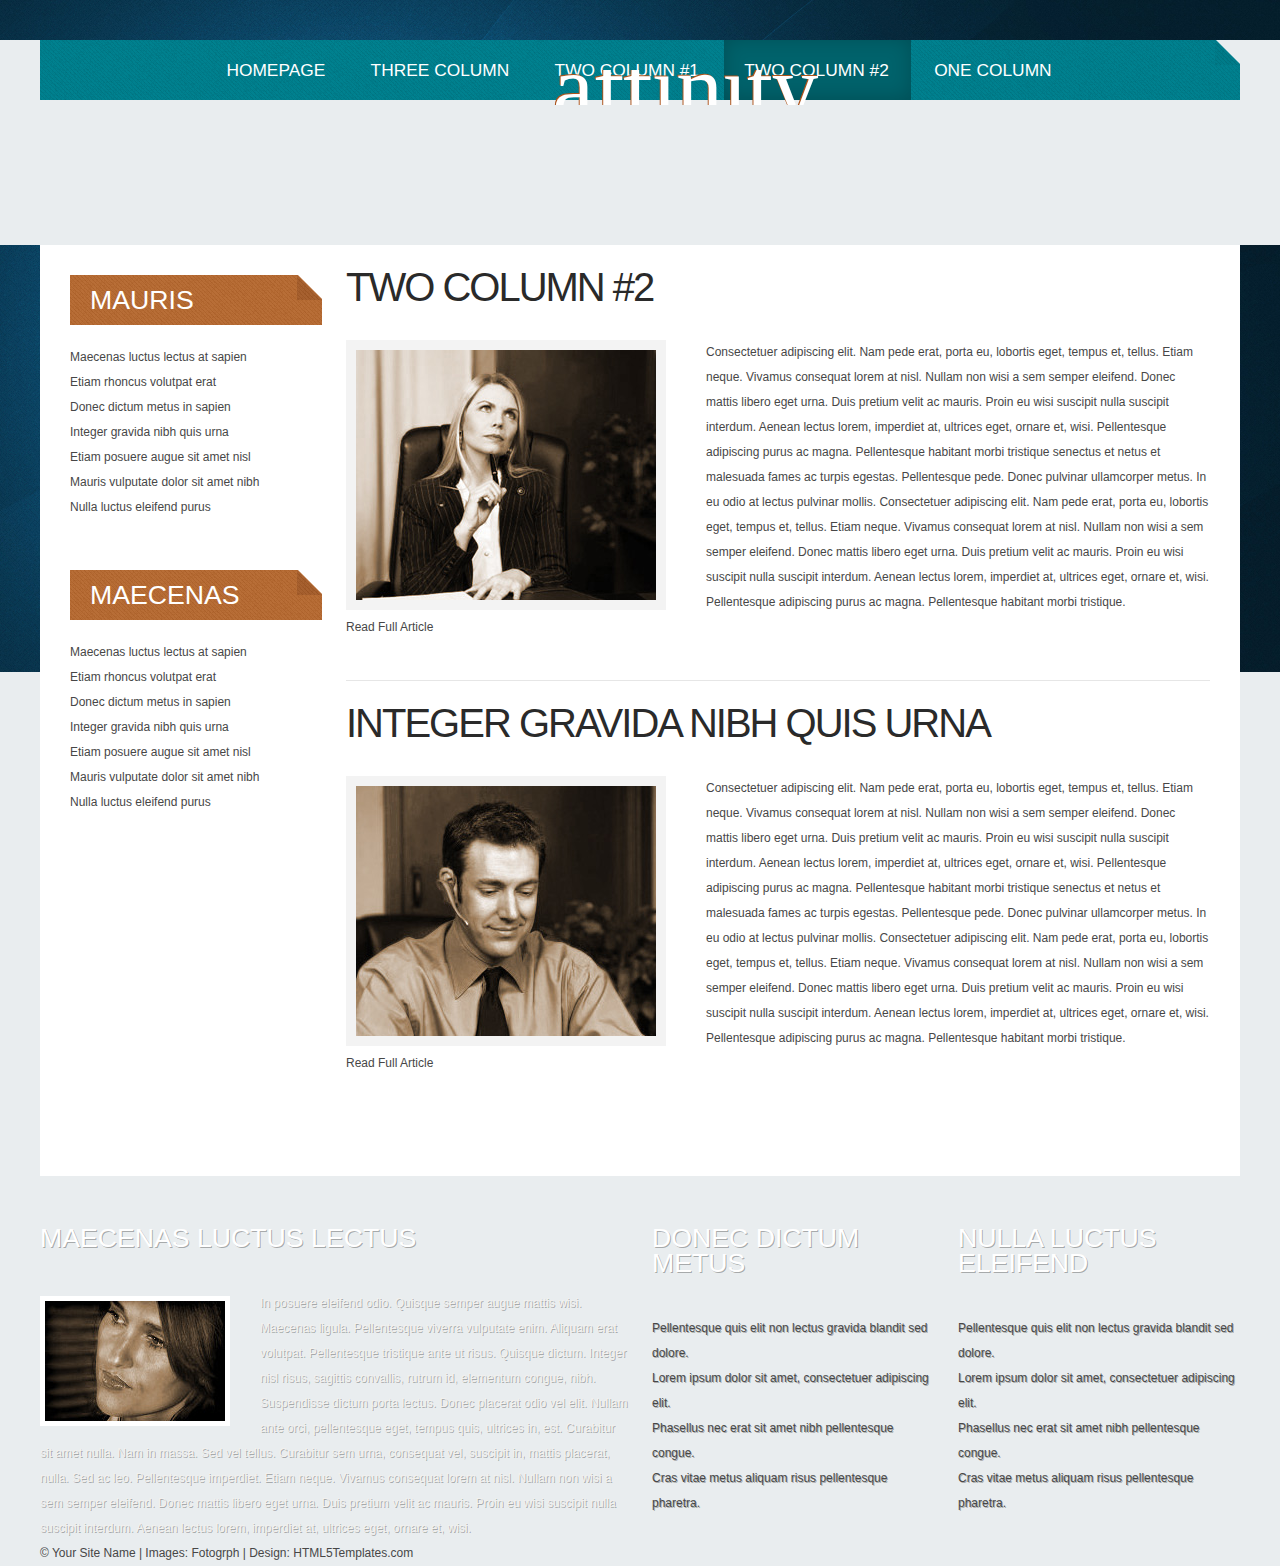
<file: twocolumn2.html>
<!DOCTYPE HTML>

<!--
	Affinity: A responsive HTML5 website template by HTML5Templates.com
	Released for free under the Creative Commons Attribution 3.0 license (html5templates.com/license)
	Visit http://html5templates.com for more great templates or follow us on Twitter @HTML5T
-->

<html>
<head>
<title>Affinity by HTML5Templates.com</title>
<meta http-equiv="content-type" content="text/html; charset=utf-8" />
<meta name="description" content="" />
<meta name="keywords" content="" />
<noscript>
<link rel="stylesheet" href="css/5grid/core.css" />
<link rel="stylesheet" href="css/5grid/core-desktop.css" />
<link rel="stylesheet" href="css/5grid/core-1200px.css" />
<link rel="stylesheet" href="css/5grid/core-noscript.css" />
<link rel="stylesheet" href="css/style.css" />
<link rel="stylesheet" href="css/style-desktop.css" />
</noscript>
<script src="css/5grid/jquery.js"></script>
<script src="css/5grid/init.js?use=mobile,desktop,1000px&amp;mobileUI=1&amp;mobileUI.theme=none&amp;mobileUI.openerWidth=52"></script>
<!--[if IE 9]><link rel="stylesheet" href="css/style-ie9.css" /><![endif]-->
</head><body class="twocolumn2">
<div id="wrapper">
	<div id="header-wrapper">
		<header id="header">
			<div class="5grid-layout">
				<div class="row">
					<div class="12u" id="logo"> <!-- Logo -->
						<h1><a href="#" class="mobileUI-site-name">Affinity</a></h1>
					</div>
				</div>
			</div>
			<div class="5grid-layout">
				<div class="row">
					<div class="12u" id="menu">
						<div id="menu-wrapper">
							<nav class="mobileUI-site-nav">
								<ul>
									<li><a href="index.html">Homepage</a></li>
									<li><a href="threecolumn.html">Three Column</a></li>
									<li><a href="twocolumn1.html">Two Column #1</a></li>
									<li class="current_page_item"><a href="twocolumn2.html">Two Column #2</a></li>
									<li><a href="onecolumn.html">One Column</a></li>
								</ul>
							</nav>
						</div>
					</div>
				</div>
			</div>
		</header>
	</div>
	<div id="page-wrapper" class="5grid-layout">
		<div class="row">
			<div class="3u">
				<div id="sidebar2">
					<section>
						<div class="sbox1">
							<h2>Mauris vulputate</h2>
							<ul class="style1">
								<li><a href="#">Maecenas luctus lectus at sapien</a></li>
								<li><a href="#">Etiam rhoncus volutpat erat</a></li>
								<li><a href="#">Donec dictum metus in sapien</a></li>
								<li><a href="#">Integer gravida nibh quis urna</a></li>
								<li><a href="#">Etiam posuere augue sit amet nisl</a></li>
								<li><a href="#">Mauris vulputate dolor sit amet nibh</a></li>
								<li><a href="#">Nulla luctus eleifend purus</a></li>
							</ul>
						</div>
						<div class="sbox2">
							<h2>Maecenas lectus</h2>
							<ul class="style1">
								<li><a href="#">Maecenas luctus lectus at sapien</a></li>
								<li><a href="#">Etiam rhoncus volutpat erat</a></li>
								<li><a href="#">Donec dictum metus in sapien</a></li>
								<li><a href="#">Integer gravida nibh quis urna</a></li>
								<li><a href="#">Etiam posuere augue sit amet nisl</a></li>
								<li><a href="#">Mauris vulputate dolor sit amet nibh</a></li>
								<li><a href="#">Nulla luctus eleifend purus</a></li>
							</ul>
						</div>
					</section>
				</div>
			</div>
			<div class="9u mobileUI-main-content">
				<div id="content">
					<section>
						<div class="post">
							<h2>Two Column #2</h2>
							<p><a href="#"><img src="images/pics02.jpg" alt="" class="img-alignleft"></a>Consectetuer adipiscing elit. Nam pede erat, porta eu, lobortis eget, tempus et, tellus. Etiam neque. Vivamus consequat lorem at nisl. Nullam non wisi a sem semper eleifend. Donec mattis libero eget urna. Duis pretium velit ac mauris. Proin eu wisi suscipit nulla suscipit interdum. Aenean lectus lorem, imperdiet at, ultrices eget, ornare et, wisi. Pellentesque adipiscing purus ac magna. Pellentesque habitant morbi tristique senectus et netus et malesuada fames ac turpis egestas.	 Pellentesque pede. Donec pulvinar ullamcorper metus. In eu odio at lectus pulvinar mollis. Consectetuer adipiscing elit. Nam pede erat, porta eu, lobortis eget, tempus et, tellus. Etiam neque. Vivamus consequat lorem at nisl. Nullam non wisi a sem semper eleifend. Donec mattis libero eget urna. Duis pretium velit ac mauris. Proin eu wisi suscipit nulla suscipit interdum. Aenean lectus lorem, imperdiet at, ultrices eget, ornare et, wisi. Pellentesque adipiscing purus ac magna. Pellentesque habitant morbi tristique.</p>
							<p class="button-style"><a href="#">Read Full Article</a></p>
						</div>
					</section>
					<section>
						<div class="post">
							<h2>Integer gravida nibh quis urna</h2>
							<p><a href="#"><img src="images/pics03.jpg" alt="" class="img-alignleft"></a>Consectetuer adipiscing elit. Nam pede erat, porta eu, lobortis eget, tempus et, tellus. Etiam neque. Vivamus consequat lorem at nisl. Nullam non wisi a sem semper eleifend. Donec mattis libero eget urna. Duis pretium velit ac mauris. Proin eu wisi suscipit nulla suscipit interdum. Aenean lectus lorem, imperdiet at, ultrices eget, ornare et, wisi. Pellentesque adipiscing purus ac magna. Pellentesque habitant morbi tristique senectus et netus et malesuada fames ac turpis egestas.	 Pellentesque pede. Donec pulvinar ullamcorper metus. In eu odio at lectus pulvinar mollis. Consectetuer adipiscing elit. Nam pede erat, porta eu, lobortis eget, tempus et, tellus. Etiam neque. Vivamus consequat lorem at nisl. Nullam non wisi a sem semper eleifend. Donec mattis libero eget urna. Duis pretium velit ac mauris. Proin eu wisi suscipit nulla suscipit interdum. Aenean lectus lorem, imperdiet at, ultrices eget, ornare et, wisi. Pellentesque adipiscing purus ac magna. Pellentesque habitant morbi tristique.<br>
							</p>
							<p class="button-style"><a href="#">Read Full Article</a></p>
						</div>
					</section>
				</div>
			</div>
		</div>
	</div>
	<div class="5grid-layout">
		<div class="row" id="footer-content">
			<div class="6u" id="box1">
				<section>
					<h2>Maecenas luctus lectus</h2>
					<div>
						<p><img src="images/pics05.jpg" alt="" width="180" height="120" class="imgleft">In posuere eleifend odio. Quisque semper augue mattis wisi. Maecenas ligula. Pellentesque viverra vulputate enim. Aliquam erat volutpat. Pellentesque tristique ante ut risus. Quisque dictum. Integer nisl risus, sagittis convallis, rutrum id, elementum congue, nibh. Suspendisse dictum porta lectus. Donec placerat odio vel elit. Nullam ante orci, pellentesque eget, tempus quis, ultrices in, est. Curabitur sit amet nulla. Nam in massa. Sed vel tellus. Curabitur sem urna, consequat vel, suscipit in, mattis placerat, nulla. Sed ac leo. Pellentesque imperdiet. Etiam neque. Vivamus consequat lorem at nisl. Nullam non wisi a sem semper eleifend. Donec mattis libero eget urna. Duis pretium velit ac mauris. Proin eu wisi suscipit nulla suscipit interdum. Aenean lectus lorem, imperdiet at, ultrices eget, ornare et, wisi. </p>
					</div>
				</section>
			</div>
			<div class="3u" id="box2">
				<section>
					<h2>Donec dictum metus</h2>
					<ul class="style4">
						<li class="first"><a href="#">Pellentesque quis elit non lectus gravida blandit sed dolore.</a></li>
						<li><a href="#">Lorem ipsum dolor sit amet, consectetuer adipiscing elit.</a></li>
						<li><a href="#">Phasellus nec erat sit amet nibh pellentesque congue.</a></li>
						<li><a href="#">Cras vitae metus aliquam risus pellentesque pharetra.</a></li>
					</ul>
				</section>
			</div>
			<div class="3u" id="box3">
				<section>
					<h2>Nulla luctus eleifend</h2>
					<ul class="style4">
						<li class="first"><a href="#">Pellentesque quis elit non lectus gravida blandit sed dolore.</a></li>
						<li><a href="#">Lorem ipsum dolor sit amet, consectetuer adipiscing elit.</a></li>
						<li><a href="#">Phasellus nec erat sit amet nibh pellentesque congue.</a></li>
						<li><a href="#">Cras vitae metus aliquam risus pellentesque pharetra.</a></li>
					</ul>
				</section>
			</div>
		</div>
	</div>
</div>
<div id="copyright" class="5grid-layout">
	<section>
		<p>&copy; Your Site Name | Images: <a href="http://fotogrph.com/">Fotogrph</a> | Design: <a href="http://html5templates.com/">HTML5Templates.com</a></p>
	</section>
</div>
</body>
</html>
</file>
<file: css/zerogrid.css>
/*
Free Html5 Responsive Templates
Author: Kimmy
Author URI: http://www.zerotheme.com/
*/
/* -------------------------------------------- */
/* ------------------Grid System--------------- */ 
.zerogrid{ width: 960px; position: relative; margin: 0 auto; padding: 0px;}
.zerogrid:after { content: "\0020"; display: block; height: 0; clear: both; visibility: hidden; }

.zerogrid .row{}
.zerogrid .row:before,.row:after { content: '\0020'; display: block; overflow: hidden; visibility: hidden; width: 0; height: 0; }
.zerogrid .row:after{clear: both; }
.zerogrid .row{zoom: 1;}

.zerogrid .wrap-col{margin:10px;}

.zerogrid .col-1-2, .zerogrid .col-1-3, .zerogrid .col-2-3, .zerogrid .col-1-4, .zerogrid .col-2-4, .zerogrid .col-3-4, .zerogrid .col-1-5, .zerogrid .col-2-5, .zerogrid .col-3-5, .zerogrid .col-4-5, .zerogrid .col-1-6, .zerogrid .col-2-6, .zerogrid .col-3-6, .zerogrid .col-4-6, .zerogrid .col-5-6{float:left; display: inline-block;}

.zerogrid .col-full{width:100%;}

.zerogrid .col-1-2{width:50%;}

.zerogrid .col-1-3{width:33.33%;}
.zerogrid .col-2-3{width:66.66%;}

.zerogrid .col-1-4{width:25%;}
.zerogrid .col-2-4{width:50%;}
.zerogrid .col-3-4{width:75%;}

.zerogrid .col-1-5{width:20%;}
.zerogrid .col-2-5{width:40%;}
.zerogrid .col-3-5{width:60%;}
.zerogrid .col-4-5{width:80%;}

.zerogrid .col-1-6{width:16.66%;}
.zerogrid .col-2-6{width:33.33%;}
.zerogrid .col-3-6{width:50%;}
.zerogrid .col-4-6{width:66.66%;}
.zerogrid .col-5-6{width:83.33%;}

@media only screen and (min-width: 768px) and (max-width: 959px) {
	.zerogrid{width:768px;}
}

@media only screen and (max-width: 767px) {
	.zerogrid{width:100%;}
}

@media only screen and (min-width: 620px) and (max-width: 767px) {
	.zerogrid{width:100%;}
}

@media only screen and (min-width: 480px) and (max-width: 619px) {
	.zerogrid{width:100%;}
	.zerogrid .col-1-3, .zerogrid .col-2-3{width:100%;}
	.zerogrid .col-1-4{width:50%;}
	.zerogrid .col-1-6, .zerogrid .col-2-6, .zerogrid .col-3-6, .zerogrid .col-4-6, .zerogrid .col-5-6{width:100%;}
}

@media only screen and (max-width: 479px) {
	.zerogrid, .zerogrid .col-1-2, .zerogrid .col-1-3, .zerogrid .col-2-3, .zerogrid .col-1-4, .zerogrid .col-2-4, .zerogrid .col-3-4, .zerogrid .col-1-5, .zerogrid .col-2-5, .zerogrid .col-3-5, .zerogrid .col-4-5, .zerogrid .col-1-6, .zerogrid .col-2-6, .zerogrid .col-3-6, .zerogrid .col-4-6, .zerogrid .col-5-6{width:100%;}
}
</file>
<file: css/responsive.css>
html {
   -webkit-text-size-adjust: none;
}
.video embed,
.video object,
.video iframe {
   width: 100%;
   height: auto;
}
img{
	max-width:100%;
	height: auto;
   	width: auto\9; /* ie8 */
}

@media only screen and (min-width: 768px) and (max-width: 959px) {
	/* -------------------------------------------- */
	/* ------------------Header-------------------- */
	
	/* -------------------------------------------- */
	/* ------------------Content------------------- */
	
	/* -------------------------------------------- */
	/* ------------------Footer-------------------- */
	
	/* -------------------------------------------- */
	/* ------------------Other----------------*---- */
	
}

@media only screen and (max-width: 767px) {
	/* -------------------------------------------- */
	/* ------------------Header-------------------- */
	header {margin-top: 0px;height:150px;}
	header #logo{top:60px;}

	nav .wrap-nav{top: 10px; left:10px; right:auto;}
	
	/* -------------------------------------------- */
	/* ------------------Content------------------- */
	.featured{display:none;}
	
	/* -------------------------------------------- */
	/* ------------------Footer-------------------- */
	
	/* -------------------------------------------- */
	/* ------------------Other----------------*---- */
}

@media only screen and (min-width: 480px) and (max-width: 767px) {
	/* -------------------------------------------- */
	/* ------------------Header-------------------- */
	
	/* -------------------------------------------- */
	/* ------------------Content------------------- */
	
	/* -------------------------------------------- */
	/* ------------------Footer-------------------- */
	
	/* -------------------------------------------- */
	/* ------------------Other----------------*---- */
}

@media only screen and (max-width: 479px) {
	/* -------------------------------------------- */
	/* ------------------Header-------------------- */
	header{height: 170px;}
	header #logo{top: 90px;}

	nav .wrap-nav {position:relative; height: 37px; left:0px; top:0px;}
	.menu{display:none;}
	.minimenu{display:block;}
	
	/* -------------------------------------------- */
	/* ------------------Content------------------- */
	
	/* -------------------------------------------- */
	/* ------------------Footer-------------------- */
	
	/* -------------------------------------------- */
	/* ------------------Other----------------*---- */
}
</file>
<file: css/5grid/core.css>
/*****************************************************************/
/* 5grid 0.3.2 by n33.co | MIT+GPLv2 license licensed            */
/* core.css: Core stylesheet                                     */
/*****************************************************************/

/**************************************************/
/* Resets (by meyerweb.com/eric/tools/css/reset/) */
/**************************************************/

	html, body, div, span, applet, object, iframe, h1, h2, h3, h4, h5, h6, p, blockquote, pre, a, abbr, acronym, address, big, cite, code, del, dfn, em, img, ins, kbd, q, s, samp, small, strike, strong, sub, sup, tt, var, b, u, i, center, dl, dt, dd, ol, ul, li, fieldset, form, label, legend, table, caption, tbody, tfoot, thead, tr, th, td, article, aside, canvas, details, embed, figure, figcaption, footer, header, hgroup, menu, nav, output, ruby, section, summary, time, mark, audio, video {
		margin: 0;
		padding: 0;
		border: 0;
		font-size: 100%;
		font: inherit;
		vertical-align: baseline;
	}

	article, aside, details, figcaption, figure, footer, header, hgroup, menu, nav, section {
		display: block;
	}

	body {
		line-height: 1;
	}

	ol, ul {
		list-style: none;
	}

	blockquote, q {
		quotes: none;
	}

	blockquote:before, blockquote:after, q:before, q:after {
		content: '';
		content: none;
	}

	table {
		border-collapse: collapse;
		border-spacing: 0;
	}

/*********************/
/* Grid              */
/*********************/

	.\35 grid .\31 2u { width: 100%; } .\35 grid .\31 1u { width: 91.5%; } .\35 grid .\31 0u { width: 83%; } .\35 grid .\39 u { width: 74.5%; } .\35 grid .\38 u { width: 66%; } .\35 grid .\37 u { width: 57.5%; } .\35 grid .\36 u { width: 49%; } .\35 grid .\35 u { width: 40.5%; } .\35 grid .\34 u { width: 32%; } .\35 grid .\33 u { width: 23.5%; } .\35 grid .\32 u { width: 15%; } .\35 grid .\31 u { width: 6.5%; }
	
	.\35 grid .\31 u, .\35 grid .\32 u, .\35 grid .\33 u, .\35 grid .\34 u, .\35 grid .\35 u, .\35 grid .\36 u, .\35 grid .\37 u, .\35 grid .\38 u, .\35 grid .\39 u, .\35 grid .\31 0u, .\35 grid .\31 1u, .\35 grid .\31 2u {
		margin: 1% 0 1% 2%;
		float: left;
	}

	.\35 grid:after {
		content: '';
		display: block;
		clear: both;
		height: 0;
	}

	.\35 grid-flush .\31 2u { width: 100% !important; } .\35 grid-flush .\31 1u { width: 91.6666666667% !important; } .\35 grid-flush .\31 0u { width: 83.3333333333% !important; } .\35 grid-flush .\39 u { width: 75% !important; } .\35 grid-flush .\38 u { width: 66.6666666667% !important; } .\35 grid-flush .\37 u { width: 58.3333333333% !important; } .\35 grid-flush .\36 u { width: 50% !important; } .\35 grid-flush .\35 u { width: 41.6666666667% !important; } .\35 grid-flush .\34 u { width: 33.3333333333% !important; } .\35 grid-flush .\33 u { width: 25% !important; } .\35 grid-flush .\32 u { width: 16.6666666667% !important; } .\35 grid-flush .\31 u { width: 8.3333333333% !important; }

	.\35 grid-flush .\31 u, .\35 grid-flush .\32 u, .\35 grid-flush .\33 u, .\35 grid-flush .\34 u, .\35 grid-flush .\35 u, .\35 grid-flush .\36 u, .\35 grid-flush .\37 u, .\35 grid-flush .\38 u, .\35 grid-flush .\39 u, .\35 grid-flush .\31 0u, .\35 grid-flush .\31 1u, .\35 grid-flush .\31 2u {
		margin: 0 !important;
	}

	.do-5grid .do-12u { width: 100%; } .do-5grid .do-11u { width: 91.5%; } .do-5grid .do-10u { width: 83%; } .do-5grid .do-9u { width: 74.5%; } .do-5grid .do-8u { width: 66%; } .do-5grid .do-7u { width: 57.5%; } .do-5grid .do-6u { width: 49%; } .do-5grid .do-5u { width: 40.5%; } .do-5grid .do-4u { width: 32%; } .do-5grid .do-3u { width: 23.5%; } .do-5grid .do-2u { width: 15%; } .do-5grid .do-1u { width: 6.5%; }
	
	.do-5grid .do-1u, .do-5grid .do-2u, .do-5grid .do-3u, .do-5grid .do-4u, .do-5grid .do-5u, .do-5grid .do-6u, .do-5grid .do-7u, .do-5grid .do-8u, .do-5grid .do-9u, .do-5grid .do-10u, .do-5grid .do-11u, .do-5grid .do-12u {
		margin: 1% 0 1% 2%;
		float: left;
	}

	.do-5grid:after {
		content: '';
		display: block;
		clear: both;
		height: 0;
	}

	.do-5grid-flush .do-12u { width: 100%; } .do-5grid-flush .do-11u { width: 91.6666666667%; } .do-5grid-flush .do-10u { width: 83.3333333333%; } .do-5grid-flush .do-9u { width: 75%; } .do-5grid-flush .do-8u { width: 66.6666666667%; } .do-5grid-flush .do-7u { width: 58.3333333333%; } .do-5grid-flush .do-6u { width: 50%; } .do-5grid-flush .do-5u { width: 41.6666666667%; } .do-5grid-flush .do-4u { width: 33.3333333333%; } .do-5grid-flush .do-3u { width: 25%; } .do-5grid-flush .do-2u { width: 16.6666666667%; } .do-5grid-flush .do-1u { width: 8.3333333333%; }

	.do-5grid-flush .do-1u, .do-5grid-flush .do-2u, .do-5grid-flush .do-3u, .do-5grid-flush .do-4u, .do-5grid-flush .do-5u, .do-5grid-flush .do-6u, .do-5grid-flush .do-7u, .do-5grid-flush .do-8u, .do-5grid-flush .do-9u, .do-5grid-flush .do-10u, .do-5grid-flush .do-11u, .do-5grid-flush .do-12u {
		margin: 0 !important;
	}

/*********************/
/* Mobile            */
/*********************/

	#mobileUI-site-titlebar {
		text-align: center;
	}
	
	#mobileUI-site-nav-opener {
		top: 0;
		left: 0;
	}
	
	#mobileUI-site-nav {
	}

		#mobileUI-site-nav nav {
		}
	
		#mobileUI-site-nav a {
			display: block;
		}
	
		#mobileUI-site-nav a .indent-1 { display: inline-block; width: 1em; }
		#mobileUI-site-nav a .indent-2 { display: inline-block; width: 2em; }
		#mobileUI-site-nav a .indent-3 { display: inline-block; width: 3em; }
		#mobileUI-site-nav a .indent-4 { display: inline-block; width: 4em; }
		#mobileUI-site-nav a .indent-5 { display: inline-block; width: 5em; }
		#mobileUI-site-nav a .indent-6 { display: inline-block; width: 6em; }
		#mobileUI-site-nav a .indent-7 { display: inline-block; width: 7em; }
		#mobileUI-site-nav a .indent-8 { display: inline-block; width: 8em; }
		#mobileUI-site-nav a .indent-9 { display: inline-block; width: 9em; }
		#mobileUI-site-nav a .indent-10 { display: inline-block; width: 10em; }
</file>
<file: css/5grid/core-desktop.css>
/*****************************************************************/
/* 5grid 0.3.2 by n33.co | MIT+GPLv2 license licensed            */
/* core-desktop.css: Core (desktop) stylesheet                   */
/*****************************************************************/

.\35 grid .row:after { content: ''; display: block; clear: both; height: 0; } 
.\35 grid .row > :first-child { margin-left: 0; } 
.\35 grid .row:first-child > * { margin-top: 0; } 
.\35 grid .row:last-child > * { margin-bottom: 0; }
.\35 grid .offset-1u:first-child { margin-left: 8.5% !important; } 
.\35 grid .offset-2u:first-child { margin-left: 17% !important; } 
.\35 grid .offset-3u:first-child { margin-left: 25.5% !important; } 
.\35 grid .offset-4u:first-child { margin-left: 34% !important; } 
.\35 grid .offset-5u:first-child { margin-left: 42.5% !important; } 
.\35 grid .offset-6u:first-child { margin-left: 51% !important; } 
.\35 grid .offset-7u:first-child { margin-left: 59.5% !important; } 
.\35 grid .offset-8u:first-child { margin-left: 68% !important; } 
.\35 grid .offset-9u:first-child { margin-left: 76.5% !important; } 
.\35 grid .offset-10u:first-child { margin-left: 85% !important; } 
.\35 grid .offset-11u:first-child { margin-left: 93.5% !important; } 
.\35 grid .offset-1u { margin-left: 10.5% !important; } 
.\35 grid .offset-2u { margin-left: 19% !important; } 
.\35 grid .offset-3u { margin-left: 27.5% !important; } 
.\35 grid .offset-4u { margin-left: 36% !important; } 
.\35 grid .offset-5u { margin-left: 44.5% !important; } 
.\35 grid .offset-6u { margin-left: 53% !important; } 
.\35 grid .offset-7u { margin-left: 61.5% !important; } 
.\35 grid .offset-8u { margin-left: 70% !important; } 
.\35 grid .offset-9u { margin-left: 78.5% !important; } 
.\35 grid .offset-10u { margin-left: 87% !important; } 
.\35 grid .offset-11u { margin-left: 95.5% !important; }
</file>
<file: css/5grid/core-1200px.css>
/*****************************************************************/
/* 5grid 0.3.2 by n33.co | MIT+GPLv2 license licensed            */
/* core-1200px.css: 1200px                                       */
/*****************************************************************/

/*********************/
/* 1200px            */
/*********************/

	.\35 grid-layout {
		width: 1200px;
		margin: 0 auto;
	}
</file>
<file: css/5grid/core-noscript.css>
/*****************************************************************/
/* 5grid 0.3.2 by n33.co | MIT+GPLv2 license licensed            */
/* noscript-1000px.css: Kludgey noscript stylesheet              */
/*****************************************************************/

/*********************/
/* Base Grid         */
/*********************/

	.\35 grid-layout .\31 2u { width: 100%; } 
	.\35 grid-layout .\31 1u { width: 91.5%; } 
	.\35 grid-layout .\31 0u { width: 83%; } 
	.\35 grid-layout .\39 u { width: 74.5%; } 
	.\35 grid-layout .\38 u { width: 66%; }
	.\35 grid-layout .\37 u { width: 57.5%; } 
	.\35 grid-layout .\36 u { width: 49%; } 
	.\35 grid-layout .\35 u { width: 40.5%; } 
	.\35 grid-layout .\34 u { width: 32%; } 
	.\35 grid-layout .\33 u { width: 23.5%; } 
	.\35 grid-layout .\32 u { width: 15%; } 
	.\35 grid-layout .\31 u { width: 6.5%; }

	.\35 grid-layout .\31 u, .\35 grid-layout .\32 u, .\35 grid-layout .\33 u, .\35 grid-layout .\34 u, .\35 grid-layout .\35 u, .\35 grid-layout .\36 u, .\35 grid-layout .\37 u, .\35 grid-layout .\38 u, .\35 grid-layout .\39 u, .\35 grid-layout .\31 0u, .\35 grid-layout .\31 1u, .\35 grid-layout .\31 2u {
		margin: 1% 0 1% 2%;
		float: left;
	}

	.\35 grid-layout:after {
		content: '';
		display: block;
		clear: both;
		height: 0;
	}

/*********************/
/* Desktop           */
/*********************/

	.\35 grid-layout .row:after { content: ''; display: block; clear: both; height: 0; } 
	.\35 grid-layout .row > :first-child { margin-left: 0; } 
	.\35 grid-layout .row:first-child > * { margin-top: 0; } 
	.\35 grid-layout .row:last-child > * { margin-bottom: 0; }
	.\35 grid-layout .offset-1u:first-child { margin-left: 8.5% !important; } 
	.\35 grid-layout .offset-2u:first-child { margin-left: 17% !important; } 
	.\35 grid-layout .offset-3u:first-child { margin-left: 25.5% !important; } 
	.\35 grid-layout .offset-4u:first-child { margin-left: 34% !important; } 
	.\35 grid-layout .offset-5u:first-child { margin-left: 42.5% !important; } 
	.\35 grid-layout .offset-6u:first-child { margin-left: 51% !important; } 
	.\35 grid-layout .offset-7u:first-child { margin-left: 59.5% !important; } 
	.\35 grid-layout .offset-8u:first-child { margin-left: 68% !important; } 
	.\35 grid-layout .offset-9u:first-child { margin-left: 76.5% !important; } 
	.\35 grid-layout .offset-10u:first-child { margin-left: 85% !important; } 
	.\35 grid-layout .offset-11u:first-child { margin-left: 93.5% !important; } 
	.\35 grid-layout .offset-1u { margin-left: 10.5% !important; } 
	.\35 grid-layout .offset-2u { margin-left: 19% !important; } 
	.\35 grid-layout .offset-3u { margin-left: 27.5% !important; } 
	.\35 grid-layout .offset-4u { margin-left: 36% !important; } 
	.\35 grid-layout .offset-5u { margin-left: 44.5% !important; } 
	.\35 grid-layout .offset-6u { margin-left: 53% !important; } 
	.\35 grid-layout .offset-7u { margin-left: 61.5% !important; } 
	.\35 grid-layout .offset-8u { margin-left: 70% !important; } 
	.\35 grid-layout .offset-9u { margin-left: 78.5% !important; } 
	.\35 grid-layout .offset-10u { margin-left: 87% !important; } 
	.\35 grid-layout .offset-11u { margin-left: 95.5% !important; }
</file>
<file: css/style-desktop.css>
/*
	Affinity: A responsive HTML5 website template by HTML5Templates.com
	Released for free under the Creative Commons Attribution 3.0 license (html5templates.com/license)
	Visit http://html5templates.com for more great templates or follow us on Twitter @HTML5T
*/

/*********************************************************************************/
/* Desktop (>= 480px)                                                            */
/*********************************************************************************/

/* Header */

#header-wrapper {
	background: url(images/img07.png) no-repeat center top;
}

#header {
	overflow: hidden;
	min-height: 205px;
	position: relative;
}

/* Logo */

#logo {
	overflow: hidden;
	padding: 30px 0 30px 0;
}

#logo h1 {
	margin: 0;
}

#logo h1 a {
	display: block;
	letter-spacing: -1px;
	text-align: center;
	text-decoration: none;
	text-shadow: -1px -1px 0px #AC531B;
	text-transform: lowercase;
	font-family: 'Allura', cursive;
	font-size: 70pt;
	font-weight: 200;
	color: #FFFFFF;
}

/* Menu */

#menu-wrapper {
	background: url(images/img06.png) top right repeat;
}

#menu {
	height: 60px;
}

#menu ul {
	text-align: center;
}

#menu li {
	display: inline-block;
	padding: 0px 20px;
	line-height: 60px;
}

#menu a {
	display: block;
	float: left;
	margin-right: 2px;
	text-decoration: none;
	text-transform: uppercase;
	font-family: 'Abel', sans-serif;
	font-size: 13pt;
	color: #FFFFFF;
}

#menu .current_page_item {
	background: #00626B;
	color: #FFFFFF;
	box-shadow: inset 0px -2px 20px 0px rgba(0,0,0,0.2);
}

#menu .current_page_item a {
	color: #FFFFFF;
}

#menu a:hover {
}


/* Page Wrapper */

#page-wrapper {
	overflow: hidden;
	padding: 30px 0px;
	background: #FFFFFF;
}

/* Banner */

#banner {
	overflow: hidden;
	padding: 0px 30px 30px 30px;
}

#banner a img {
	display: block;
	width: 100%;
}

/* Content */

#content {
	padding: 0px 0px 0px 30px;
}

.twocolumn2 #content {
	padding: 0px 30px 0px 0px;
}

.onecolumn #content {
	padding: 0px 30px;
}

#content section {
	margin-bottom: 30px;
	border-bottom: 1px solid #E6E6E6;
}

#content section:last-child {
	border-bottom: 0;
}

.onecolumn #content section {
	border-bottom: none;
}

#content h2 {
	padding: 0px 0px 40px 0px;
	letter-spacing: -2px;
	text-transform: uppercase;
	font-size: 30pt;
	color: #2A2A2A;
}

#content img {
	border: 10px solid #F3F3F3;
}

#content a img {
}

#content .post {
	padding: 0px 0px 40px 0px;
}

#content .img-alignleft {
	float: left;
	margin-right: 40px;
}
/* Sidebar1 */

#sidebar1 {
	padding: 0px 0px 0px 0px;
}

#sidebar1 section {
	margin: 0px 0px 50px 0px;
}

#sidebar1 h2 {
	height: 50px;
	background: url(images/img01.png) repeat;
	margin-bottom: 20px;
	padding: 0px 0px 0px 20px;
	line-height: 50px;
	text-transform: uppercase;
	font-size: 20pt;
	color: #FFFFFF;
}


/* Sidebar2 */

#sidebar2 {
	padding: 0px 30px 0px 0px;
}

.twocolumn2 #sidebar2 {
	padding: 0px 0px 0px 30px;
}

#sidebar2 h2 {
	height: 50px;
	background: url(images/img10.png) no-repeat right top;
	margin-bottom: 20px;
	padding: 0px 0px 0px 20px;
	line-height: 50px;
	text-transform: uppercase;
	font-size: 20pt;
	color: #FFFFFF;
}

#sidebar2 .sbox1 {
	margin-bottom: 50px;
}


#sidebar2 .sbox2 {
	margin-bottom: 50px;
}

#sidebar2 .sbox3 {
}


/** Footer Column Content */

#footer-content {
	overflow: hidden;
	padding: 50px 0px 0px 0px;
	text-shadow: 1px 1px 0px rgba(0,0,0, .3);
	color: #F3F1EE;
}

#footer-content h2 {
	padding: 0px 0px 40px 0px;
	text-transform: uppercase;
	font-size: 20pt;
	color: #FFF;
}

#footer-content .imgleft {
	float: left;
	margin-top: 5px;
	margin-bottom: 5px;
	margin-right: 30px;
	border: 5px solid #FFFFFF;
}
</file>
<file: css/style.css>
/*
Free Html5 Responsive Templates
Author: Kimmy
Author URI: http://www.zerotheme.com/
*/
/* -------------------------------------------- */
/* ------------------Reset--------------------- */
a,abbr,acronym,address,applet,article,aside,audio,b,blockquote,big,body,center,canvas,caption,cite,code,command,datalist,dd,del,details,dfn,dl,div,dt,em,embed,fieldset,figcaption,figure,font,footer,form,h1,h2,h3,h4,h5,h6,header,hgroup,html,i,iframe,img,ins,kbd,keygen,label,legend,li,meter,nav,object,ol,output,p,pre,progress,q,s,samp,section,small,span,source,strike,strong,sub,sup,table,tbody,tfoot,thead,th,tr,tdvideo,tt,u,ul,var{background:transparent;border:0 none;font-size:100%;margin:0;padding:0;border:0;outline:0;vertical-align:top;}ol, ul {list-style:none;}blockquote, q {quotes:none;}table, table td {padding:0;border:none;border-collapse:collapse;}img {vertical-align:top;}embed {vertical-align:top;}
article, aside, audio, canvas, command, datalist, details, embed, figcaption, figure, footer, header, hgroup, keygen, meter, nav, output, progress, section, source, video {display:block;}
mark, rp, rt, ruby, summary, time {display:inline;}
input, textarea {border:0; padding:0; margin:0; outline: 0;}
iframe {border:0; margin:0; padding:0;}
input, textarea, select {margin:0; padding:0px;}

/* -------------------------------------------- */
/* ------------------Font---------------------- */

@font-face {
  font-family: 'Yanone Kaffeesatz','Microsoft YaHei',SimHei;
  font-style: normal;
  font-weight: 700;
  src: local('Yanone Kaffeesatz Bold'), local('YanoneKaffeesatz-Bold'), url("../font/We_iSDqttE3etzfdfhuPRWwXwFHHZlCwprwJOQ-Se7k.woff") format('woff');
}

@font-face {
	font-family: 'DeliciousBold';
	src: url('../font/Delicious-Bold.eot');
	src: local('?'), url('../font/Delicious-Bold.otf') format('opentype');
}

/* -------------------------------------------- */
/* ------------------Style--------------------- */
html, body {width:100%; padding:0; margin:0;}
body {background: #E9EDEF url("../images/bg.jpg") repeat-x;color: #474747;font: 12px/25px Arial, Helvetica, sans-serif;}

a{color: #474747; text-decoration: none;}
a:hover {color: #DB5705; text-decoration: none;}

a.button{cursor: pointer;color: #ffffff;line-height: 14px;font-family: Arial, Helvetica, sans-serif;font-size: 14px;font-weight: bold;	background: #DB5705;border:1px solid #ffffff; -webkit-border-radius: 4px;-moz-border-radius: 4px;-khtml-border-radius: 4px;border-radius: 4px;}
a.button {display: inline-block;text-decoration: none;padding: 6px 12px 6px 12px;}
a.button:hover{}

.clear{content: "\0020"; display: block; height: 0; clear: both; visibility: hidden; }

/* -------------------------------------------- */
/* ------------------Header-------------------- */
header {background:#E9EDEF; margin-top:40px;}
header .wrap-header{height: 130px;}

header #logo {position:absolute; top:30px; padding:5px; width: 100%;}

nav {}
nav .wrap-nav{position:absolute; top:50px; right:0px; height: 37px; -webkit-border-radius: 10px;-moz-border-radius: 10px;-khtml-border-radius: 10px;border-radius: 10px;  background:#333; padding:0px 10px;}

.menu ul {list-style: none;margin: 0;padding: 0;}
.menu  ul li {position: relative;float: left;padding: 6px 5px 0px 5px;}
.menu  ul li:hover {background-color:#DB5705;}
.menu  ul li a {font-size: 14px; line-height:14px;color: #CCC;display: block;padding: 6px 10px;margin-bottom: 5px;z-index: 6;position: relative;font-weight:bold; text-transform:uppercase; font-family: 'Passion One',cursive;}
.menu  ul li:hover a {color:#ffffff;}

.minimenu{display:none;}
.minimenu{position: relative;margin: 0px;background:#333333;}
.minimenu div{overflow: hidden;position: relative;font: 18px/37px 'PT Sans Narrow';color: #fff;text-align:center;text-transform:uppercase;font-weight:bold;}
.minimenu select{position: absolute;top: 0px;left: 0px;width: 100%;height: 100%; opacity: 0;filter: progid:DXImageTransform.Microsoft.Alpha(opacity=0);	cursor: pointer;}

/* -------------------------------------------- */
/* ------------------Content------------------- */
.featured{margin:20px auto 0px auto;}
.featured .wrap-featured{}

.featured p{ font-size:41px; text-transform:uppercase; line-height:50px; color:#ffffff; font-weight:bold; font-family: 'Passion One',cursive; padding:20px 0px;}

.featured a {
	position: relative;
    color: rgba(255,255,255,1);
    text-decoration: none;
    background-color: rgba(219,87,5,1);
    font-family: 'Yanone Kaffeesatz';
    font-weight: 700;
    font-size: 3em;
    display: block;
    padding: 12px;
    -webkit-border-radius: 8px;
    -moz-border-radius: 8px;
    border-radius: 8px;
    -webkit-box-shadow: 0px 9px 0px rgba(219,31,5,1), 0px 9px 25px rgba(0,0,0,.7);
    -moz-box-shadow: 0px 9px 0px rgba(219,31,5,1), 0px 9px 25px rgba(0,0,0,.7);
    box-shadow: 0px 9px 0px rgba(219,31,5,1), 0px 9px 25px rgba(0,0,0,.7);
    margin: 10px 0px;
	width: 250px;
	text-align: center;
	
	-webkit-transition: all .1s ease;
	-moz-transition: all .1s ease;
	-ms-transition: all .1s ease;
	-o-transition: all .1s ease;
	transition: all .1s ease;
}

.featured a:active {
    -webkit-box-shadow: 0px 3px 0px rgba(219,31,5,1), 0px 3px 6px rgba(0,0,0,.9);
    -moz-box-shadow: 0px 3px 0px rgba(219,31,5,1), 0px 3px 6px rgba(0,0,0,.9);
    box-shadow: 0px 3px 0px rgba(219,31,5,1), 0px 3px 6px rgba(0,0,0,.9);
    position: relative;
    top: 6px;
}

#content {}
#content .wrap-content{background-color:#FFF; border:1px solid #CCC; margin-top: 20px;}

.block01 {text-align:center; background:url(../images/spacer.gif) no-repeat bottom center; padding-bottom:30px;}
.block01 img{border:5px solid #CCCCCC;}
.block01 h2{font-size:20px; line-height:30px; font-family: 'Passion One',cursive;}
.block01 p{}

.block02 {margin:10px; background:url(../images/spacer.gif) no-repeat bottom center;}
.block02 p { padding:30px; font-size:24px; text-align:center; line-height:30px;}
.block02 a {color:#DA251D;}

.block03 {margin-top:50px;}
.block03 .col-1-3 .wrap-col{border-right:1px solid #CCC;}
.block03 .col-1-3 h2{font-size:22px; font-weight:normal; padding-bottom:10px;  font-family: 'Passion One',cursive;}
.block03 .col-1-3 p{padding:10px;}
.block03 .col-2-3 img{float:left; margin-right:10px;}
.block03 .col-2-3 h2{font-size:18px; font-family: 'Passion One',cursive;}

.block04{ margin:10px;}

#main-content{}
#main-content article{clear: both; width: auto; font-size:14px; margin:10px 0 20px 0;}
#main-content article .heading{}
#main-content article .content{}
#main-content article h2{font-size:32px; line-height:30px; font-family: DeliciousBold,Helvetica,Arial,Sans-serif; letter-spacing: -0.5px;}
#main-content article .info{font-style:italic; font-size:12px;}
#main-content article .info a{ text-decoration:underline;}
#main-content article img{float:left; margin:10px;}
#main-content article p{margin-bottom:10px; }
#main-content article .more{float:right; margin-bottom: 30px;}

#main-content .gallery{ text-align:center; padding:5px; background:#E9EDEF;  -webkit-border-radius: 4px;-moz-border-radius: 4px;-khtml-border-radius: 4px;border-radius: 4px; border:1px solid #DFDFDF;}
#main-content .gallery p{ font-weight:bold;}

#main-content .comment{ font-weight:bold; margin:50px 0px; width: auto;}
#main-content .comment div{margin-bottom: 20px; vertical-align:middle; }
#main-content .comment input{border: 2px solid #999999;padding: 8px 10px;width:250px;}
#main-content .comment textarea{border: 2px solid #999999;padding: 8px 10px;width:95%;}
#main-content .comment input[type="submit"] {cursor: pointer; width:100px; float:right;
	background: -webkit-linear-gradient(top, #efefef, #ddd);background: -moz-linear-gradient(top, #efefef, #ddd);
	background: -ms-linear-gradient(top, #efefef, #ddd);background: -o-linear-gradient(top, #efefef, #ddd);
	background: linear-gradient(top, #efefef, #ddd);
	color: #333;text-shadow: 0px 1px 1px rgba(255,255,255,1);	border: 2px solid #999999;}
#main-content .comment input[type="submit"]:hover {
	background: -webkit-linear-gradient(top, #eee, #ccc);	background: -moz-linear-gradient(top, #eee, #ccc);
	background: -ms-linear-gradient(top, #eee, #ccc);	background: -o-linear-gradient(top, #eee, #ccc);
	background: linear-gradient(top, #eee, #ccc);	border: 2px solid #bbb;}
#main-content .comment input[type="submit"]:active {
	background: -webkit-linear-gradient(top, #ddd, #aaa);	background: -moz-linear-gradient(top, #ddd, #aaa);
	background: -ms-linear-gradient(top, #ddd, #aaa);	background: -o-linear-gradient(top, #ddd, #aaa);
	background: linear-gradient(top, #ddd, #aaa);	border: 2px solid #999;}

#sidebar{}
#sidebar .box{margin-bottom:20px;}
#sidebar .heading{ padding:5px; border-bottom:3px double #333333;}
#sidebar .heading h2{font-size:22px; font-weight:normal; display:inline; padding:0 10px; font-family: 'Passion One',cursive;}
#sidebar .content{padding:15px}
#sidebar .content ul{ font-size:14px; list-style-type:circle; margin-left:20px;}
#sidebar .content ul li{border-bottom: 1px solid #E1E1E1; padding:5px;}
#sidebar .content .post {margin-bottom: 20px;}
#sidebar .content .post h4{ font-size:14px; font-weight:normal;}
#sidebar .content .post img{ float:left; padding:5px; border:1px solid #CCC; margin-right:10px;}
#sidebar .content .post p{color:#A3A3A3; font-style:italic;}


#pagi{ clear: both; margin: 30px auto;padding: 0;list-style: none;width: 180px;}
#pagi li {float: left;margin-right: 10px;}
#pagi li a {display: block;	text-decoration: none; color: #717171;font: bold 11px Arial, sans-serif;padding: 5px 8px;
	-webkit-border-radius: 3px;	-moz-border-radius: 3px;	border-radius: 3px;	background: #ffffff;}
#pagi li a.current, #pagi li a:hover {color: #ffffff;	background: #DB5705;}

/* -------------------------------------------- */
/* ------------------Footer-------------------- */
footer {background-color:#333; margin-top:30px;}
footer .wrap-footer{padding:10px 0px; color:#ffffff;}
footer .box{}
footer .heading{ padding:5px; border-bottom:3px solid #DB5705;}
footer .heading h2{font-size:22px; font-weight:normal; display:inline; padding:0 5px; font-family: 'Passion One',cursive;}
footer .content{padding:5px}
footer .content a{color:#DB5705; text-decoration:none;}
footer .content .gallery img{ float:left; padding:5px; border:1px solid #CCC; margin:5px;}
footer .content .social ul {list-style: none;margin: 0;padding: 0;}
footer .content .social ul li {position: relative;float: left;padding: 6px 5px 0px 5px;}
.pi{align-content:center;color:azure;font-size:25px;line-height: 36px}
.copyright{text-align:center; margin-top:20px;}
.copyright a{color:#ffffff; text-decoration:underline;}
</file>
